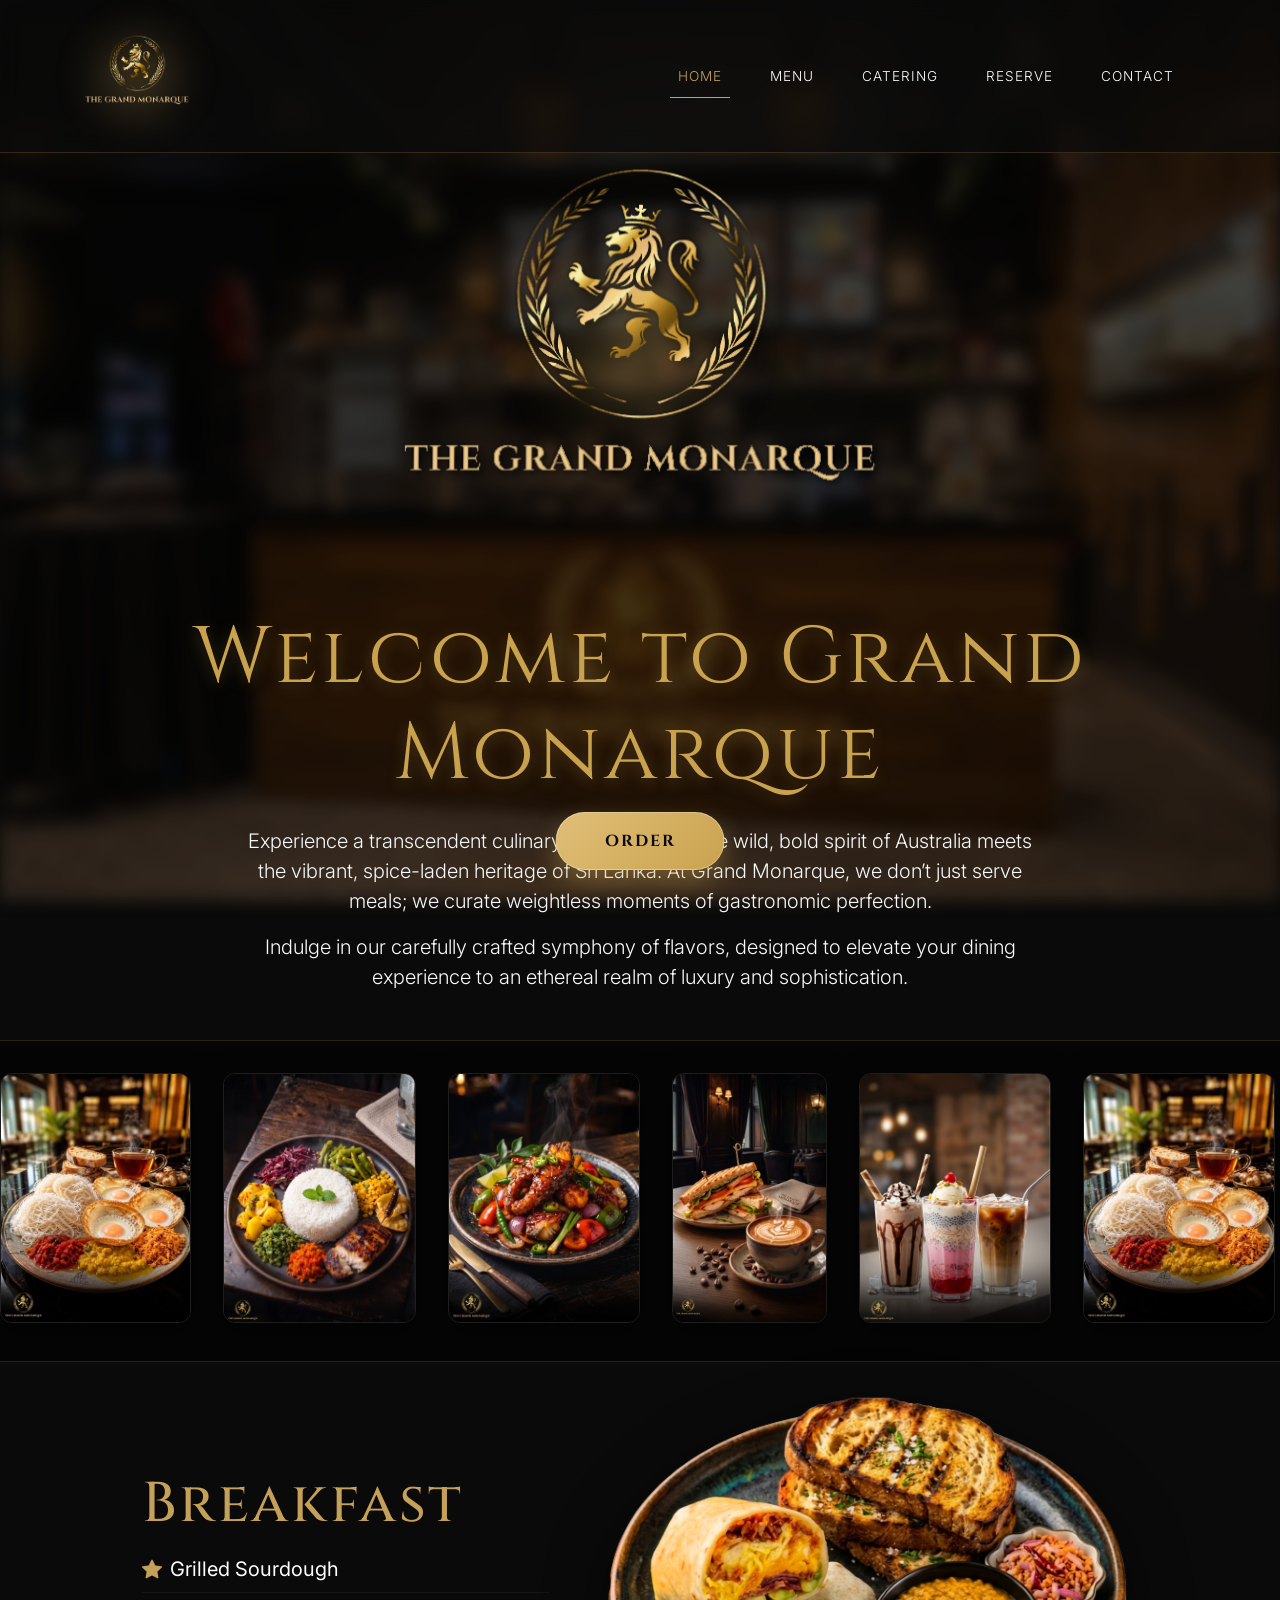
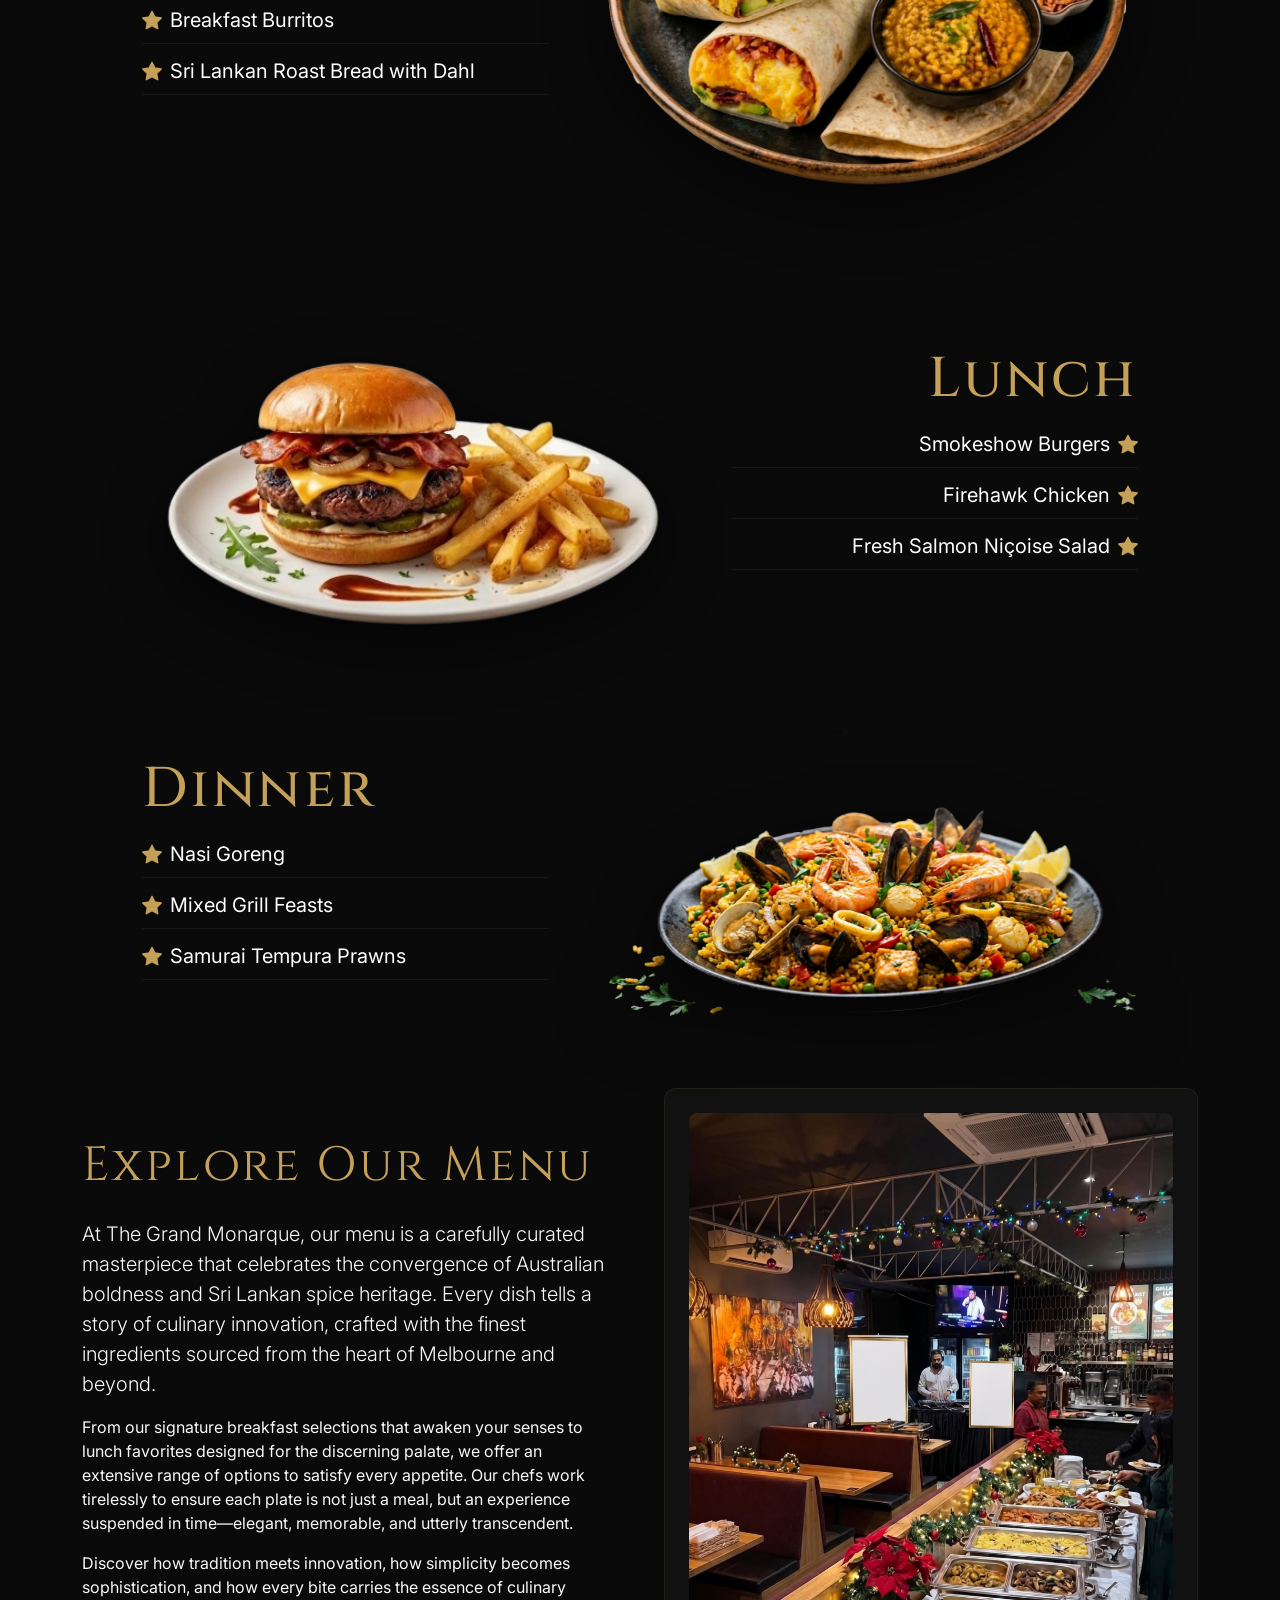
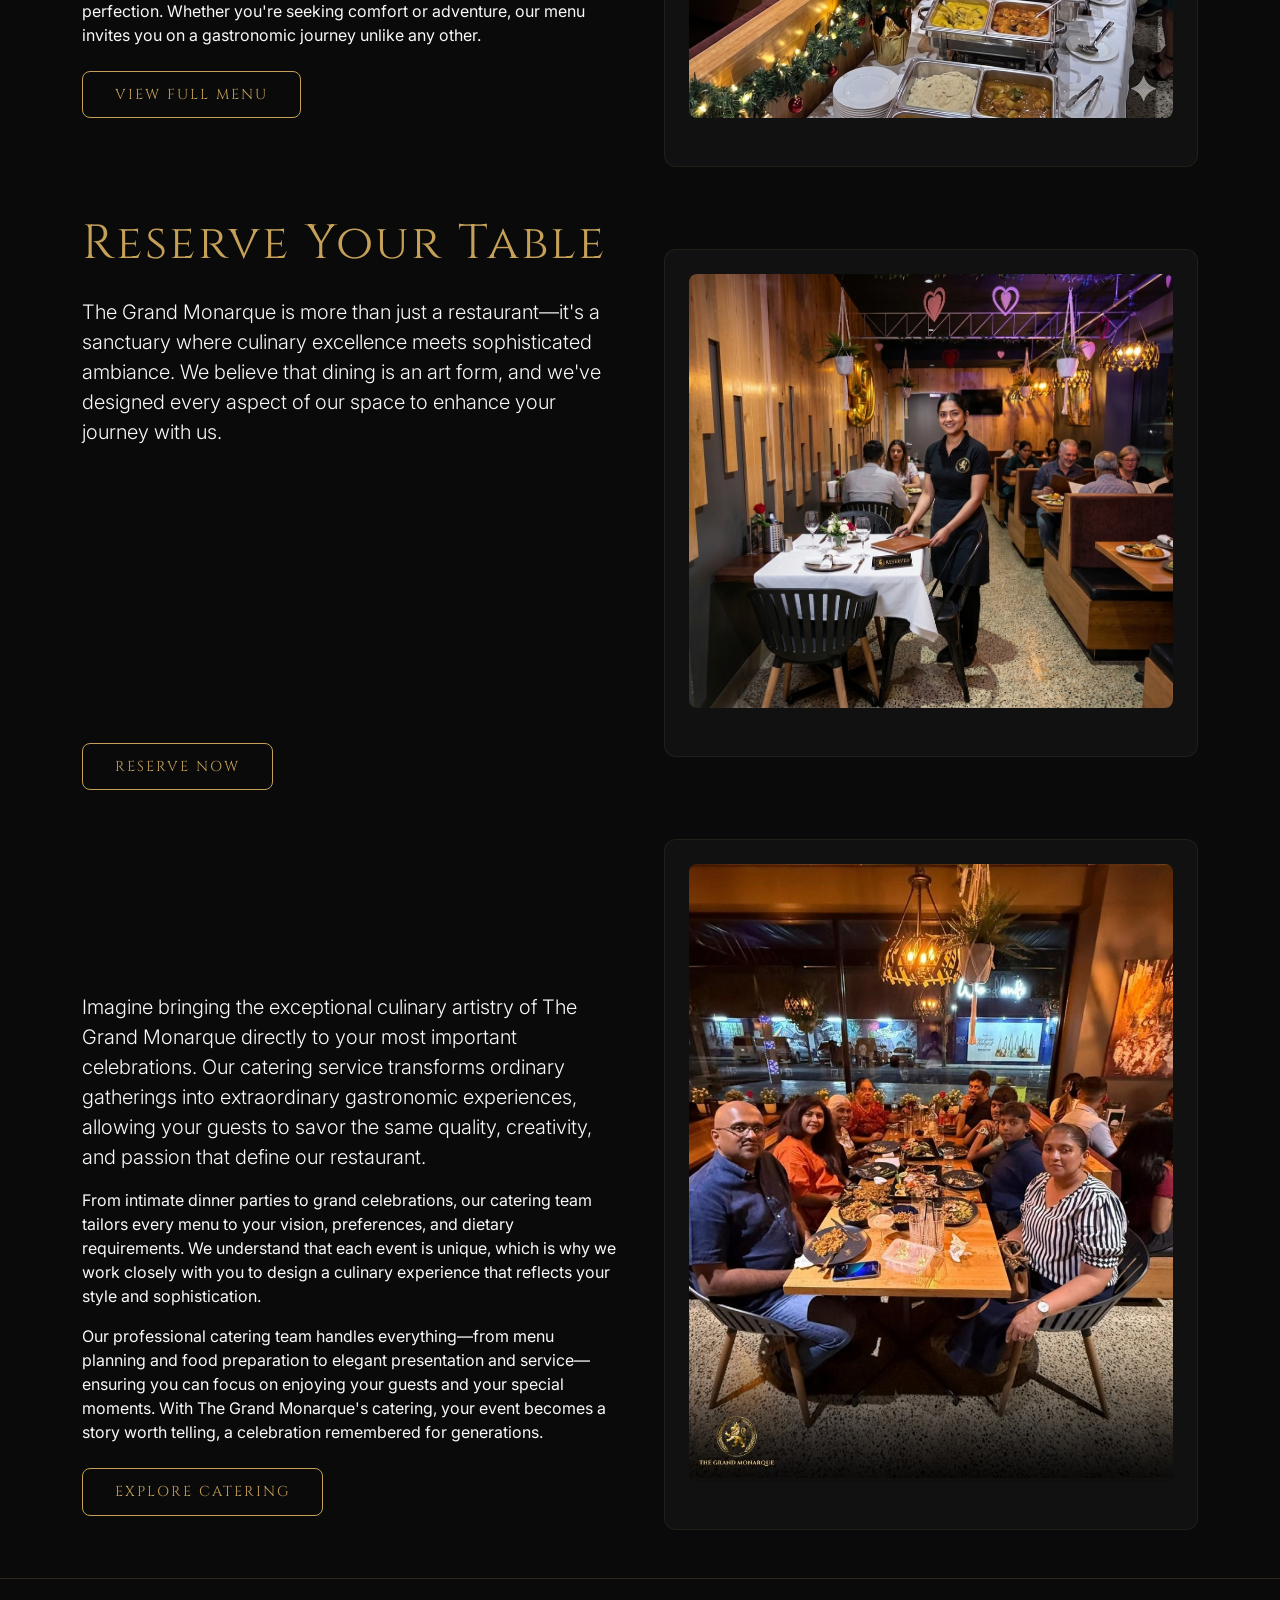
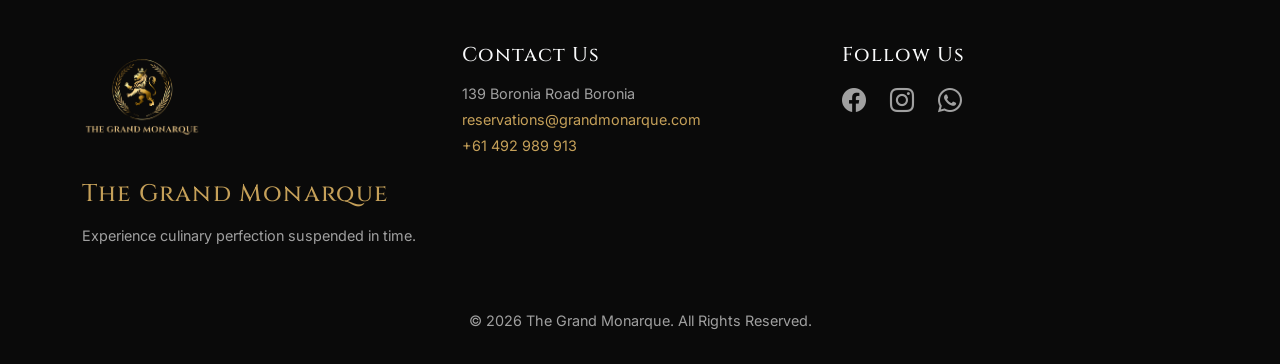
<file: index.html>
<!DOCTYPE html>
<html lang="en">

<head>
  <meta charset="UTF-8">
  <meta name="viewport" content="width=device-width, initial-scale=1.0">
  <link rel="icon" type="image/png" href="assets/LOGO.png">
  <title>The Grand Monarque | Home</title>
  <!-- Bootstrap 5 CSS -->
  <link href="https://cdn.jsdelivr.net/npm/bootstrap@5.3.0/dist/css/bootstrap.min.css" rel="stylesheet">
  <!-- Bootstrap Icons -->
  <link rel="stylesheet" href="https://cdn.jsdelivr.net/npm/bootstrap-icons@1.10.5/font/bootstrap-icons.css">
  <!-- Custom CSS -->
  <link rel="stylesheet" href="css/styles.css">
  <meta name="description"
    content="The Grand Monarque - Experience high-end culinary excellence with our Antigravity theme.">

  <style>
    /* Hot Smoke Animation */
    .hot-smoke {
      position: absolute;
      top: 0;
      left: 0;
      width: 100%;
      height: 100%;
      z-index: 10;
      pointer-events: none;
      overflow: hidden;
    }

    .hot-smoke span {
      position: absolute;
      top: calc(45% + var(--y));
      left: calc(50% + var(--x));
      width: 70px;
      height: 70px;
      background: radial-gradient(circle, rgba(255, 255, 255, 0.7) 0%, rgba(255, 255, 255, 0) 60%);
      border-radius: 50%;
      filter: blur(10px);
      opacity: 0;
      animation: smokeAnim 4s infinite ease-in-out;
      animation-delay: var(--d);
    }

    @keyframes smokeAnim {
      0% {
        transform: translateY(0) scale(calc(var(--s) * 0.5));
        opacity: 0;
      }

      30% {
        opacity: 0.9;
      }

      100% {
        transform: translateY(-150px) scale(calc(var(--s) * 2.5));
        opacity: 0;
      }
    }

    /* Responsive Meal Images */
    .meal-img {
      width: 85%;
      max-width: 320px;
      height: auto;
      margin: 1.5rem auto;
      display: block;
      transform-origin: center center;
    }

    /* Magical Floating Animation for Mobile (Smaller scale) */
    @keyframes magicalFloat {
      0% {
        transform: translateY(0px) scale(1.05);
        filter: drop-shadow(0 10px 15px rgba(201, 162, 78, 0.3)) brightness(1.1) contrast(1.1);
      }

      50% {
        transform: translateY(-15px) scale(1.08);
        filter: drop-shadow(0 20px 25px rgba(201, 162, 78, 0.5)) brightness(1.15) contrast(1.2);
      }

      100% {
        transform: translateY(0px) scale(1.05);
        filter: drop-shadow(0 10px 15px rgba(201, 162, 78, 0.3)) brightness(1.1) contrast(1.1);
      }
    }

    /* Desktop Styles & Animations */
    @media (min-width: 768px) {
      .meal-img {
        width: 85%;
        max-width: 550px;
        margin: 0 auto;
      }

      .hot-smoke span {
        width: 120px;
        height: 120px;
        filter: blur(15px);
      }

      @keyframes smokeAnim {
        0% {
          transform: translateY(0) scale(calc(var(--s) * 0.5));
          opacity: 0;
        }

        30% {
          opacity: 0.9;
        }

        100% {
          transform: translateY(-200px) scale(calc(var(--s) * 2.5));
          opacity: 0;
        }
      }

      @keyframes magicalFloat {
        0% {
          transform: translateY(0px) scale(1.05);
          filter: drop-shadow(0 15px 25px rgba(201, 162, 78, 0.4)) brightness(1.1) contrast(1.2);
        }

        50% {
          transform: translateY(-20px) scale(1.08);
          filter: drop-shadow(0 30px 40px rgba(201, 162, 78, 0.6)) brightness(1.2) contrast(1.3);
        }

        100% {
          transform: translateY(0px) scale(1.05);
          filter: drop-shadow(0 15px 25px rgba(201, 162, 78, 0.4)) brightness(1.1) contrast(1.2);
        }
      }
    }

    .magical-float {
      animation: magicalFloat 5s ease-in-out infinite;
      will-change: transform, filter;
    }
  </style>
</head>

<body>

  <!-- Navigation -->
  <nav class="navbar navbar-expand-lg fixed-top navbar-glass">
    <div class="container">
      <a class="navbar-brand" href="index.html">
        <img src="assets/LOGO.png" alt="The Grand Monarque Logo" class="weightless">
      </a>
      <button class="navbar-toggler" type="button" data-bs-toggle="collapse"
        data-bs-target="#navbarNav" style="filter: invert(1);">
        <span class="navbar-toggler-icon"></span>
      </button>
      <div class="collapse navbar-collapse justify-content-end" id="navbarNav">
        <ul class="navbar-nav">
          <li class="nav-item"><a class="nav-link active" href="index.html">Home</a></li>
          <li class="nav-item"><a class="nav-link" href="menu.html">Menu</a></li>
          <li class="nav-item"><a class="nav-link" href="catering.html">Catering</a></li>
          <li class="nav-item"><a class="nav-link" href="reserve.html">Reserve</a></li>
          <li class="nav-item"><a class="nav-link" href="contact.html">Contact</a></li>
        </ul>
      </div>
    </div>
  </nav>

  <!-- Header & Hero Section -->
  <header class="hero-section antigravity-hero">
    <div class="container hero-content ethereal text-center">
      <div class="hero-logo-wrapper">
        <img src="assets/LOGO.png" alt="The Grand Monarque Logo" class="hero-top-logo">
      </div>
      <h1 class="brand-font display-1 mb-4 gold-accent">Welcome to Grand Monarque</h1>
      <div class="hero-description mx-auto mt-4" style="max-width: 800px;">
        <p class="lead text-light mb-3">Experience a transcendent culinary journey where the wild, bold spirit of
          Australia meets the vibrant, spice-laden heritage of Sri Lanka. At Grand Monarque, we don’t just serve meals;
          we curate weightless moments of gastronomic perfection.</p>
        <p class="lead text-light mb-5">Indulge in our carefully crafted symphony of flavors, designed to elevate your
          dining experience to an ethereal realm of luxury and sophistication.</p>
      </div>
    </div>
  </header>

  <!-- Infinite Horizontal Food Carousel -->
  <div class="carousel-marquee-wrapper">
    <div class="carousel-marquee" id="carouselMarquee">
      <img src="assets/carsoul1.jpeg" alt="Carousel Image 1">
      <img src="assets/carsoul2.jpeg" alt="Carousel Image 2">
      <img src="assets/carsoul3.jpeg" alt="Carousel Image 3">
      <img src="assets/carsoul4.jpeg" alt="Carousel Image 4">
      <img src="assets/carsoul5.jpeg" alt="Carousel Image 5">
    </div>
  </div>
  <!-- Antigravity Meal Sections -->
  <section class="antigravity-meals-section py-3" style="background: transparent;">
    <div class="container px-4">

      <!-- Breakfast -->
      <div class="row align-items-center meal-row mb-0 g-0" style="background: transparent;">
        <div class="col-md-5 meal-text ps-md-5 ag-reveal" data-side="left">
          <h2 class="brand-font text-gold mb-2" style="font-size: 3.5rem;">Breakfast</h2>
          <ul class="meal-highlights list-unstyled" style="font-size: 1.25rem;">
            <li class="mb-1"><i class="bi bi-star-fill text-gold me-2"></i>Grilled Sourdough</li>
            <li class="mb-1"><i class="bi bi-star-fill text-gold me-2"></i>Breakfast Burritos</li>
            <li class="mb-1"><i class="bi bi-star-fill text-gold me-2"></i>Sri Lankan Roast Bread with Dahl</li>
          </ul>
        </div>
        <div class="col-md-7 text-center position-relative" style="background: transparent;">
          <!-- Hot Smoke Effect -->
          <div class="hot-smoke">
            <span style="--d:0.0s; --x:-80px; --y: 10px; --s: 1.2;"></span>
            <span style="--d:0.4s; --x: 40px; --y:-30px; --s: 1.0;"></span>
            <span style="--d:0.8s; --x:-30px; --y: 30px; --s: 1.5;"></span>
            <span style="--d:1.2s; --x: 70px; --y: 10px; --s: 1.1;"></span>
            <span style="--d:1.6s; --x:-100px; --y:-10px; --s: 1.3;"></span>
            <span style="--d:2.0s; --x: 10px; --y: 40px; --s: 1.4;"></span>
            <span style="--d:2.4s; --x: 90px; --y:-20px; --s: 1.2;"></span>
            <span style="--d:2.8s; --x:-50px; --y:-40px; --s: 1.0;"></span>
            <span style="--d:3.2s; --x: 50px; --y: 50px; --s: 1.3;"></span>
            <span style="--d:3.6s; --x:-10px; --y:-20px; --s: 1.6;"></span>
          </div>
          <img src="assets/Breakfast.png" alt="Breakfast Plate" class="magical-float meal-img">
        </div>
      </div>

      <!-- Lunch -->
      <div class="row align-items-center meal-row mb-0 flex-md-row-reverse g-0" style="background: transparent;">
        <div class="col-md-5 meal-text text-md-start text-lg-end pe-md-5 ag-reveal" data-side="right">
          <h2 class="brand-font text-gold mb-2" style="font-size: 3.5rem;">Lunch</h2>
          <ul class="meal-highlights list-unstyled" style="font-size: 1.25rem;">
            <li class="mb-1">Smokeshow Burgers<i class="bi bi-star-fill text-gold ms-2"></i></li>
            <li class="mb-1">Firehawk Chicken<i class="bi bi-star-fill text-gold ms-2"></i></li>
            <li class="mb-1">Fresh Salmon Niçoise Salad<i class="bi bi-star-fill text-gold ms-2"></i></li>
          </ul>
        </div>
        <div class="col-md-7 text-center position-relative" style="background: transparent;">
          <!-- Hot Smoke Effect -->
          <div class="hot-smoke">
            <span style="--d:0.0s; --x:-80px; --y: 10px; --s: 1.2;"></span>
            <span style="--d:0.4s; --x: 40px; --y:-30px; --s: 1.0;"></span>
            <span style="--d:0.8s; --x:-30px; --y: 30px; --s: 1.5;"></span>
            <span style="--d:1.2s; --x: 70px; --y: 10px; --s: 1.1;"></span>
            <span style="--d:1.6s; --x:-100px; --y:-10px; --s: 1.3;"></span>
            <span style="--d:2.0s; --x: 10px; --y: 40px; --s: 1.4;"></span>
            <span style="--d:2.4s; --x: 90px; --y:-20px; --s: 1.2;"></span>
            <span style="--d:2.8s; --x:-50px; --y:-40px; --s: 1.0;"></span>
            <span style="--d:3.2s; --x: 50px; --y: 50px; --s: 1.3;"></span>
            <span style="--d:3.6s; --x:-10px; --y:-20px; --s: 1.6;"></span>
          </div>
          <img src="assets/Lunch.png" alt="Lunch Plate" class="magical-float meal-img">
        </div>
      </div>

      <!-- Dinner -->
      <div class="row align-items-center meal-row mb-0 g-0" style="background: transparent;">
        <div class="col-md-5 meal-text ps-md-5 ag-reveal" data-side="left ">
          <h2 class="brand-font text-gold mb-2" style="font-size: 3.5rem;">Dinner</h2>
          <ul class="meal-highlights list-unstyled" style="font-size: 1.25rem;">
            <li class="mb-1"><i class="bi bi-star-fill text-gold me-2"></i>Nasi Goreng</li>
            <li class="mb-1"><i class="bi bi-star-fill text-gold me-2"></i>Mixed Grill Feasts</li>
            <li class="mb-1"><i class="bi bi-star-fill text-gold me-2"></i>Samurai Tempura Prawns</li>
          </ul>
        </div>
        <div class="col-md-7 text-center position-relative" style="background: transparent;">
          <!-- Hot Smoke Effect -->
          <div class="hot-smoke">
            <span style="--d:0.0s; --x:-80px; --y: 10px; --s: 1.2;"></span>
            <span style="--d:0.4s; --x: 40px; --y:-30px; --s: 1.0;"></span>
            <span style="--d:0.8s; --x:-30px; --y: 30px; --s: 1.5;"></span>
            <span style="--d:1.2s; --x: 70px; --y: 10px; --s: 1.1;"></span>
            <span style="--d:1.6s; --x:-100px; --y:-10px; --s: 1.3;"></span>
            <span style="--d:2.0s; --x: 10px; --y: 40px; --s: 1.4;"></span>
            <span style="--d:2.4s; --x: 90px; --y:-20px; --s: 1.2;"></span>
            <span style="--d:2.8s; --x:-50px; --y:-40px; --s: 1.0;"></span>
            <span style="--d:3.2s; --x: 50px; --y: 50px; --s: 1.3;"></span>
            <span style="--d:3.6s; --x:-10px; --y:-20px; --s: 1.6;"></span>
          </div>
          <img src="assets/Dinner.png" alt="Dinner Plate" class="magical-float meal-img">
        </div>
      </div>

    </div>
  </section>

  <!-- Feature Blocks -->
  <section class="py-5">
    <div class="container">
      <!-- Menu Block -->
      <div class="row g-5 align-items-center mb-5 ag-reveal" data-side="left">
        <div class="col-lg-6 ag-reveal" data-side="left">
          <h2 class="brand-font text-gold display-5 mb-4">Explore Our Menu</h2>
          <p class="lead text-light mb-3">At The Grand Monarque, our menu is a carefully curated masterpiece that
            celebrates the convergence of Australian boldness and Sri Lankan spice heritage. Every dish tells a story of
            culinary innovation, crafted with the finest ingredients sourced from the heart of Melbourne and beyond.</p>
          <p class="text-light mb-3">From our signature breakfast selections that awaken your senses to lunch favorites
            designed for the discerning palate, we offer an extensive range of options to satisfy every appetite. Our
            chefs work tirelessly to ensure each plate is not just a meal, but an experience suspended in time—elegant,
            memorable, and utterly transcendent.</p>
          <p class="text-light mb-4">Discover how tradition meets innovation, how simplicity becomes sophistication, and
            how every bite carries the essence of culinary perfection. Whether you're seeking comfort or adventure, our
            menu invites you on a gastronomic journey unlike any other.</p>
          <a href="menu.html" class="btn btn-gold btn-lg text-uppercase">View Full Menu</a>
        </div>
        <div class="col-lg-6 text-center ag-reveal" data-side="right">
          <div class="glass-card p-4">
            <img src="assets/ExploreMenu.jpeg" alt="Explore Our Menu" class="img-fluid" />
          </div>
        </div>
      </div>

      <!-- Reservations Block -->
      <div class="row g-5 align-items-center mb-5 ag-reveal" data-side="left">
        <div class="col-lg-6 ag-reveal" data-side="right">
          <h2 class="brand-font text-gold display-5 mb-4">Reserve Your Table</h2>
          <p class="lead text-light mb-3">The Grand Monarque is more than just a restaurant—it's a sanctuary where
            culinary excellence meets sophisticated ambiance. We believe that dining is an art form, and we've designed
            every aspect of our space to enhance your journey with us.</p>
          <p class="text-light mb-3">Our intimate table selections ensure that whether you're celebrating a special
            occasion, enjoying a romantic dinner, or gathering with friends, you'll find the perfect spot to make your
            evening unforgettable. With 10 carefully positioned tables, each vantage point offers a unique perspective
            of our elegant dining environment.</p>
          <p class="text-light mb-4">Reserving your table is simple and seamless. Our team will guide you through
            available time slots, help you select the perfect table, and ensure that every detail of your visit exceeds
            your expectations. Whether it's a quiet corner for two or a vibrant gathering, we're here to create magic.
          </p>
          <a href="reserve.html" class="btn btn-gold btn-lg text-uppercase">Reserve Now</a>
        </div>
        <div class="col-lg-6 text-center ag-reveal" data-side="left">
          <div class="glass-card p-4">
            <img src="assets/ReserveTable.jpeg" alt="Reserve Table" class="img-fluid" />
          </div>
        </div>
      </div>

      <!-- Catering Block -->
      <div class="row g-5 align-items-center ag-reveal" data-side="left">
        <div class="col-lg-6 ag-reveal" data-side="left">
          <h2 class="brand-font text-gold display-5 mb-4">Elevate Your Events</h2>
          <p class="lead text-light mb-3">Imagine bringing the exceptional culinary artistry of The Grand Monarque
            directly to your most important celebrations. Our catering service transforms ordinary gatherings into
            extraordinary gastronomic experiences, allowing your guests to savor the same quality, creativity, and
            passion that define our restaurant.</p>
          <p class="text-light mb-3">From intimate dinner parties to grand celebrations, our catering team tailors every
            menu to your vision, preferences, and dietary requirements. We understand that each event is unique, which
            is why we work closely with you to design a culinary experience that reflects your style and sophistication.
          </p>
          <p class="text-light mb-4">Our professional catering team handles everything—from menu planning and food
            preparation to elegant presentation and service—ensuring you can focus on enjoying your guests and your
            special moments. With The Grand Monarque's catering, your event becomes a story worth telling, a celebration
            remembered for generations.</p>
          <a href="catering.html" class="btn btn-gold btn-lg text-uppercase">Explore Catering</a>
        </div>
        <div class="col-lg-6 text-center ag-reveal" data-side="right">
          <div class="glass-card p-4">
            <img src="assets/Catering.jpeg" alt="Catering Service" class="img-fluid" />
          </div>
        </div>
      </div>
    </div>
  </section>

  <!-- Sticky CTA -->
  <a href="menu.html" class="sticky-order-cta" target="_blank">ORDER </a>
<!-- Footer -->
  <footer class="footer mt-auto">
    <div class="container">
      <div class="row g-4 text-center text-md-start">
        <div class="col-md-4">
          <img src="assets/LOGO.png" alt="The Grand Monarque" class="footer-logo mb-3" style="max-width: 120px;">
          <h4 class="brand-font text-gold mb-3">The Grand Monarque</h4>
          <p class="footer-text">Experience culinary perfection suspended in time.</p>
        </div>
        <div class="col-md-4">
          <h5 class="brand-font text-light mb-3">Contact Us</h5>
          <p class="footer-text mb-1">139 Boronia Road Boronia</p>
          <p class="footer-text mb-1"><a href="mailto:reservations@grandmonarque.com" class="text-gold text-decoration-none">reservations@grandmonarque.com</a></p>
          <p class="footer-text"><a href="tel:+61492989913" class="text-gold text-decoration-none">+61 492 989 913</a></p>
        </div>
        <div class="col-md-4">
          <h5 class="brand-font text-light mb-3">Follow Us</h5>
          <div class="social-icons justify-content-center justify-content-md-start">
            <a href="https://www.facebook.com/share/1JCnJUMaGV/" class="social-icon"><i class="bi bi-facebook"></i></a>
            <a href="https://www.instagram.com/grandmonarque_" class="social-icon"><i class="bi bi-instagram"></i></a>
            <a href="https://wa.me/61492989913" class="social-icon"><i class="bi bi-whatsapp"></i></a>
          </div>
        </div>
      </div>
      <div class="row mt-5">
        <div class="col-12 text-center">
          <p class="footer-text mb-0">© 2026 The Grand Monarque. All Rights Reserved.</p>
        </div>
      </div>
    </div>
  </footer>
  <!-- Scripts -->
  <script src="https://cdn.jsdelivr.net/npm/bootstrap@5.3.0/dist/js/bootstrap.bundle.min.js"></script>
  <script src="js/main.js"></script>
</body>

</html>
</file>
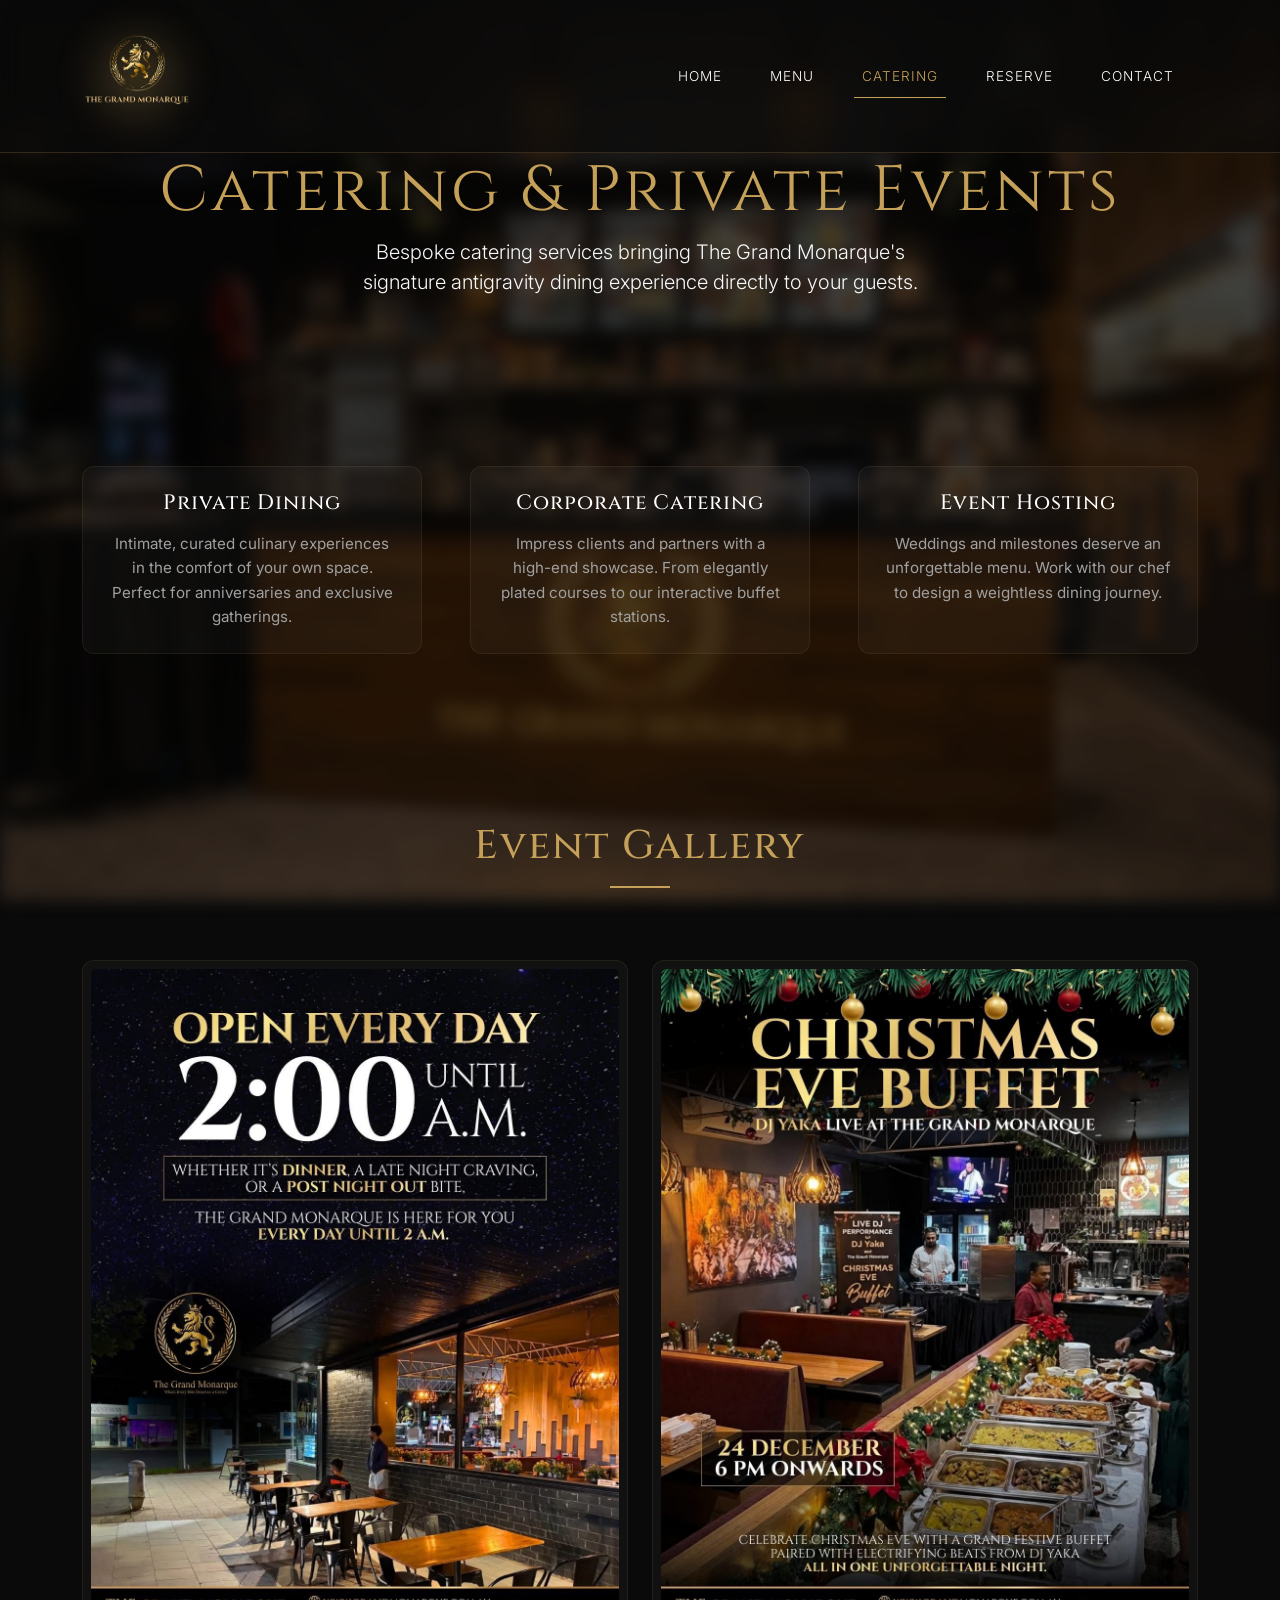
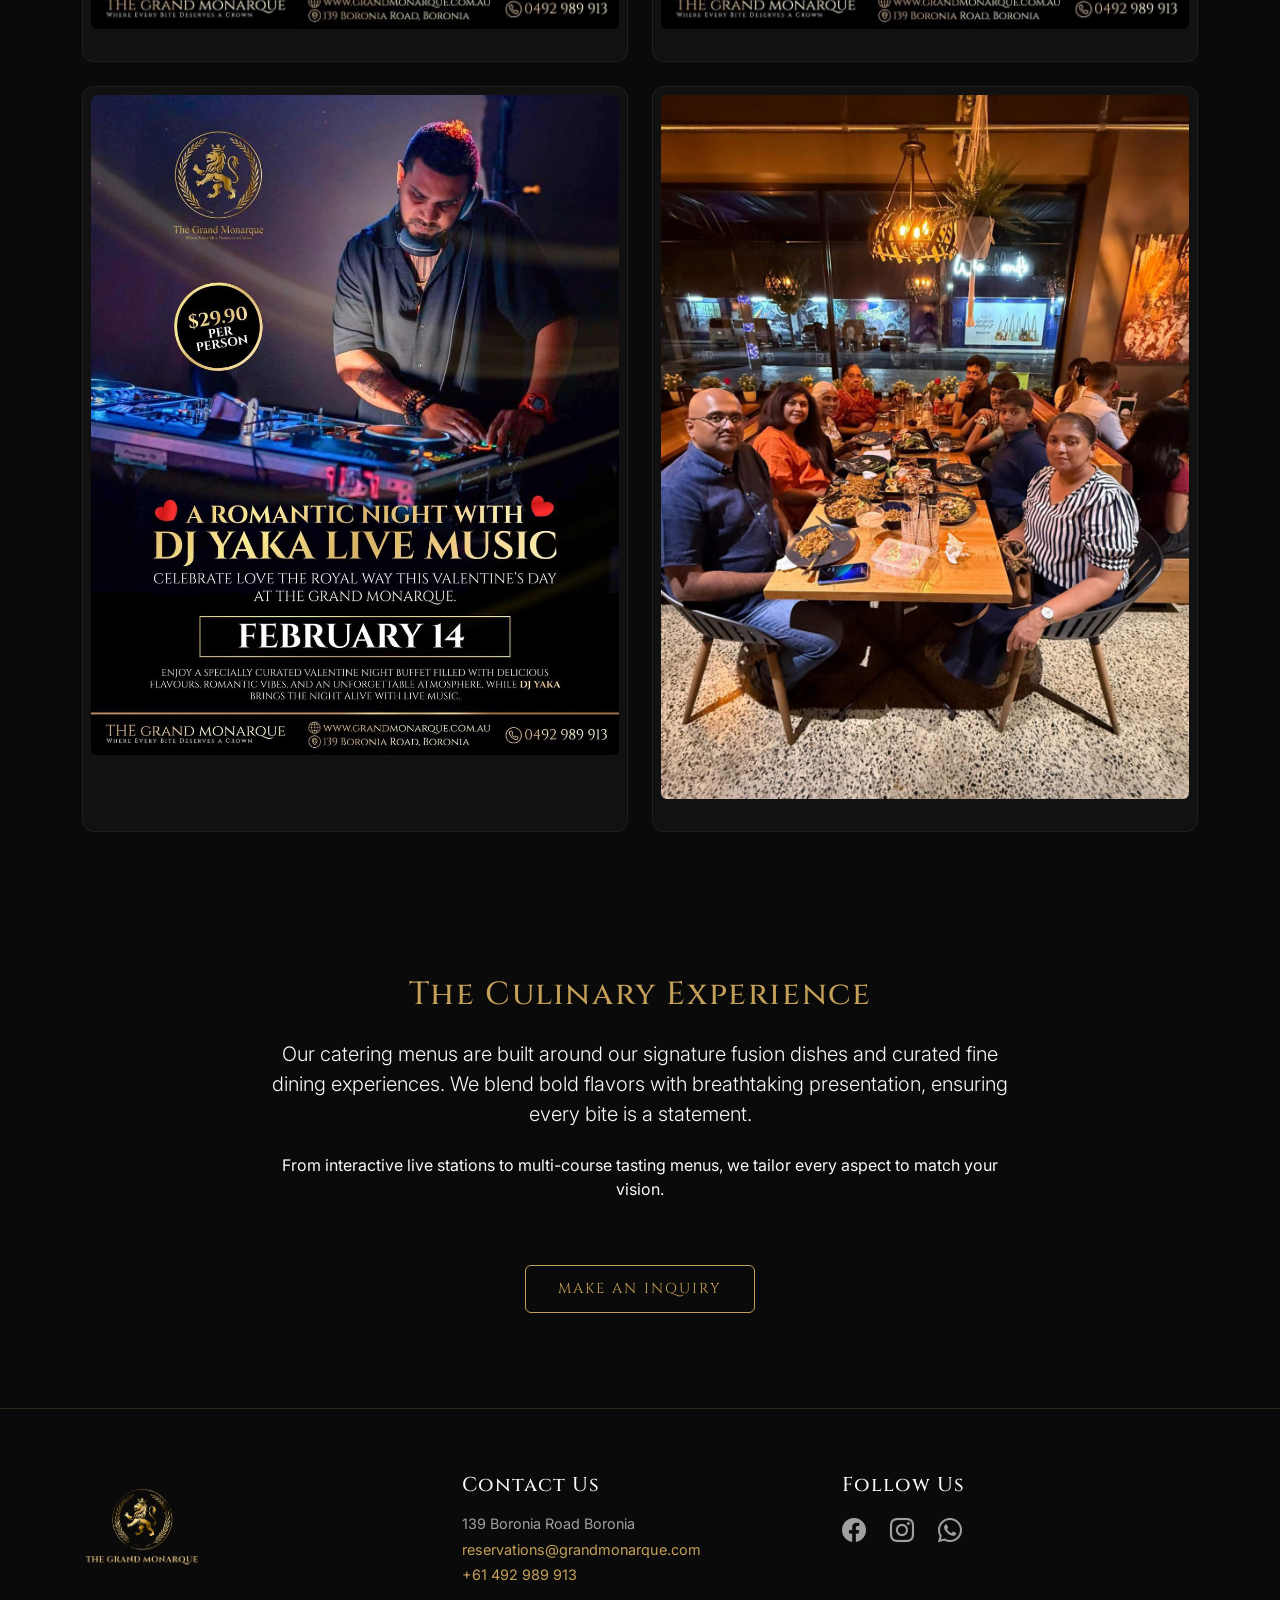
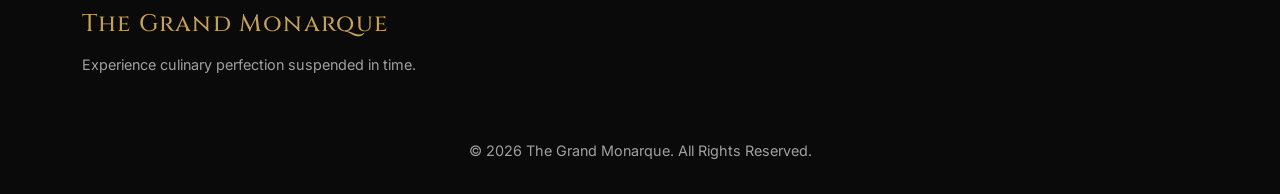
<file: catering.html>
<!DOCTYPE html>
<html lang="en">

<head>
  <meta charset="UTF-8">
  <meta name="viewport" content="width=device-width, initial-scale=1.0">
  <link rel="icon" type="image/png" href="assets/LOGO.png">
  <title>The Grand Monarque | Catering</title>
  <link href="https://cdn.jsdelivr.net/npm/bootstrap@5.3.0/dist/css/bootstrap.min.css" rel="stylesheet">
  <!-- Bootstrap Icons -->
  <link rel="stylesheet" href="https://cdn.jsdelivr.net/npm/bootstrap-icons@1.10.5/font/bootstrap-icons.css">
  <link rel="stylesheet" href="css/styles.css">
</head>

<body>

  <!-- Navigation -->
  <nav class="navbar navbar-expand-lg fixed-top navbar-glass">
    <div class="container">
      <a class="navbar-brand" href="index.html">
        <img src="assets/LOGO.png" alt="The Grand Monarque Logo" class="weightless">
      </a>
      <button class="navbar-toggler" type="button" data-bs-toggle="collapse" data-bs-target="#navbarNav"
        style="filter: invert(1);">
        <span class="navbar-toggler-icon"></span>
      </button>
      <div class="collapse navbar-collapse justify-content-end" id="navbarNav">
        <ul class="navbar-nav">
          <li class="nav-item"><a class="nav-link" href="index.html">Home</a></li>
          <li class="nav-item"><a class="nav-link" href="menu.html">Menu</a></li>
          <li class="nav-item"><a class="nav-link active" href="catering.html">Catering</a></li>
          <li class="nav-item"><a class="nav-link" href="reserve.html">Reserve</a></li>
          <li class="nav-item"><a class="nav-link" href="contact.html">Contact</a></li>
        </ul>
      </div>
    </div>
  </nav>

  <!-- Catering Header (Hero) -->
  <header class="hero-catering text-center">
    <div class="container">
      <h1 class="brand-font display-3  text-gold">Catering & Private Events</h1>
      <p class="lead text-light" style="max-width: 600px; margin: 0 auto;">Bespoke catering services bringing The Grand
        Monarque's signature antigravity dining experience directly to your guests.</p>
    </div>
  </header>

  <!-- Services Section -->
  <section class="py-2 my-2">
    <div class="container">
      <div class="row g-5">
        <div class="col-md-4 ethereal delay-100 visible">
          <div class="glass-card p-4 h-100 text-center">
            <h3 class="menu-item-name mb-3">Private Dining</h3>
            <p class="menu-item-desc">Intimate, curated culinary experiences in the comfort of your own space. Perfect
              for anniversaries and exclusive gatherings.</p>
          </div>
        </div>
        <div class="col-md-4 ethereal delay-100 visible">
          <div class="glass-card p-4 h-100 text-center">
            <h3 class="menu-item-name mb-3">Corporate Catering</h3>
            <p class="menu-item-desc">Impress clients and partners with a high-end showcase. From elegantly plated
              courses to our interactive buffet stations.</p>
          </div>
        </div>
        <div class="col-md-4 ethereal delay-100 visible">
          <div class="glass-card p-4 h-100 text-center">
            <h3 class="menu-item-name mb-3">Event Hosting</h3>
            <p class="menu-item-desc">Weddings and milestones deserve an unforgettable menu. Work with our chef to
              design a weightless dining journey.</p>
          </div>
        </div>
      </div>
    </div>
  </section>

<!-- Gallery Section -->
<section class="gallery-section py-5 my-5">
  <div class="container">
    <h2 class="menu-category-title">Event Gallery</h2>
    <div class="row g-4 mt-4">
      <div class="col-md-6 ag-reveal" data-side="left">
        <div class="glass-card text-center p-2">
          <img src="assets/event1.jpeg" alt="Corporate Luxury Dining" class="gallery-img img-fluid rounded">
        </div>
      </div>
      <div class="col-md-6 ag-reveal" data-side="right">
        <div class="glass-card text-center p-2">
          <img src="assets/event2.jpeg" alt="Private Celebration Dinner" class="gallery-img img-fluid rounded">
        </div>
      </div>
      <div class="col-md-6 ag-reveal" data-side="left">
        <div class="glass-card text-center p-2">
          <img src="assets/event3.jpeg" alt="Luxury Food Station" class="gallery-img img-fluid rounded">
        </div>
      </div>
      <div class="col-md-6 ag-reveal" data-side="right">
        <div class="glass-card text-center p-2">
          <img src="assets/event4.jpeg" alt="Gourmet Cocktail Reception" class="gallery-img img-fluid rounded">
        </div>
      </div>
    </div>
  </div>
</section>

  <!-- Food Highlights & CTA -->
<section class="py-5 my-5 text-center">
  <div class="container">

    <h2 class="brand-font text-gold mb-4 ag-reveal" data-side="left">
      The Culinary Experience
    </h2>

    <div class="row justify-content-center mb-5">
      <div class="col-md-8">
        <p class="lead text-light mb-4 ag-reveal" data-side="left" style="transition-delay: 0.15s;">
          Our catering menus are built around our signature fusion dishes and curated
          fine dining experiences. We blend bold flavors with breathtaking presentation,
          ensuring every bite is a statement.
        </p>
        <p class="text-light ag-reveal" data-side="right" style="transition-delay: 0.3s;">
          From interactive live stations to multi-course tasting menus, we tailor every
          aspect to match your vision.
        </p>
      </div>
    </div>

    <div class="ag-reveal" data-side="right" style="transition-delay: 0.45s;">
      <a href="contact.html" class="btn btn-gold weightless" style="animation-delay: -2s;">
        Make an Inquiry
      </a>
    </div>

  </div>
</section>
<!-- Footer -->
  <footer class="footer mt-auto">
    <div class="container">
      <div class="row g-4 text-center text-md-start">
        <div class="col-md-4">
          <img src="assets/LOGO.png" alt="The Grand Monarque" class="footer-logo mb-3" style="max-width: 120px;">
          <h4 class="brand-font text-gold mb-3">The Grand Monarque</h4>
          <p class="footer-text">Experience culinary perfection suspended in time.</p>
        </div>
        <div class="col-md-4">
          <h5 class="brand-font text-light mb-3">Contact Us</h5>
          <p class="footer-text mb-1">139 Boronia Road Boronia</p>
          <p class="footer-text mb-1"><a href="mailto:reservations@grandmonarque.com" class="text-gold text-decoration-none">reservations@grandmonarque.com</a></p>
          <p class="footer-text"><a href="tel:+61492989913" class="text-gold text-decoration-none">+61 492 989 913</a></p>
        </div>
        <div class="col-md-4">
          <h5 class="brand-font text-light mb-3">Follow Us</h5>
          <div class="social-icons justify-content-center justify-content-md-start">
            <a href="https://www.facebook.com/share/1JCnJUMaGV/" class="social-icon"><i class="bi bi-facebook"></i></a>
            <a href="https://www.instagram.com/grandmonarque_" class="social-icon"><i class="bi bi-instagram"></i></a>
            <a href="https://wa.me/61492989913" class="social-icon"><i class="bi bi-whatsapp"></i></a>
          </div>
        </div>
      </div>
      <div class="row mt-5">
        <div class="col-12 text-center">
          <p class="footer-text mb-0">© 2026 The Grand Monarque. All Rights Reserved.</p>
        </div>
      </div>
    </div>
  </footer>

  <script src="https://cdn.jsdelivr.net/npm/bootstrap@5.3.0/dist/js/bootstrap.bundle.min.js"></script>
  <script src="js/main.js"></script>
</body>

</html>
</file>
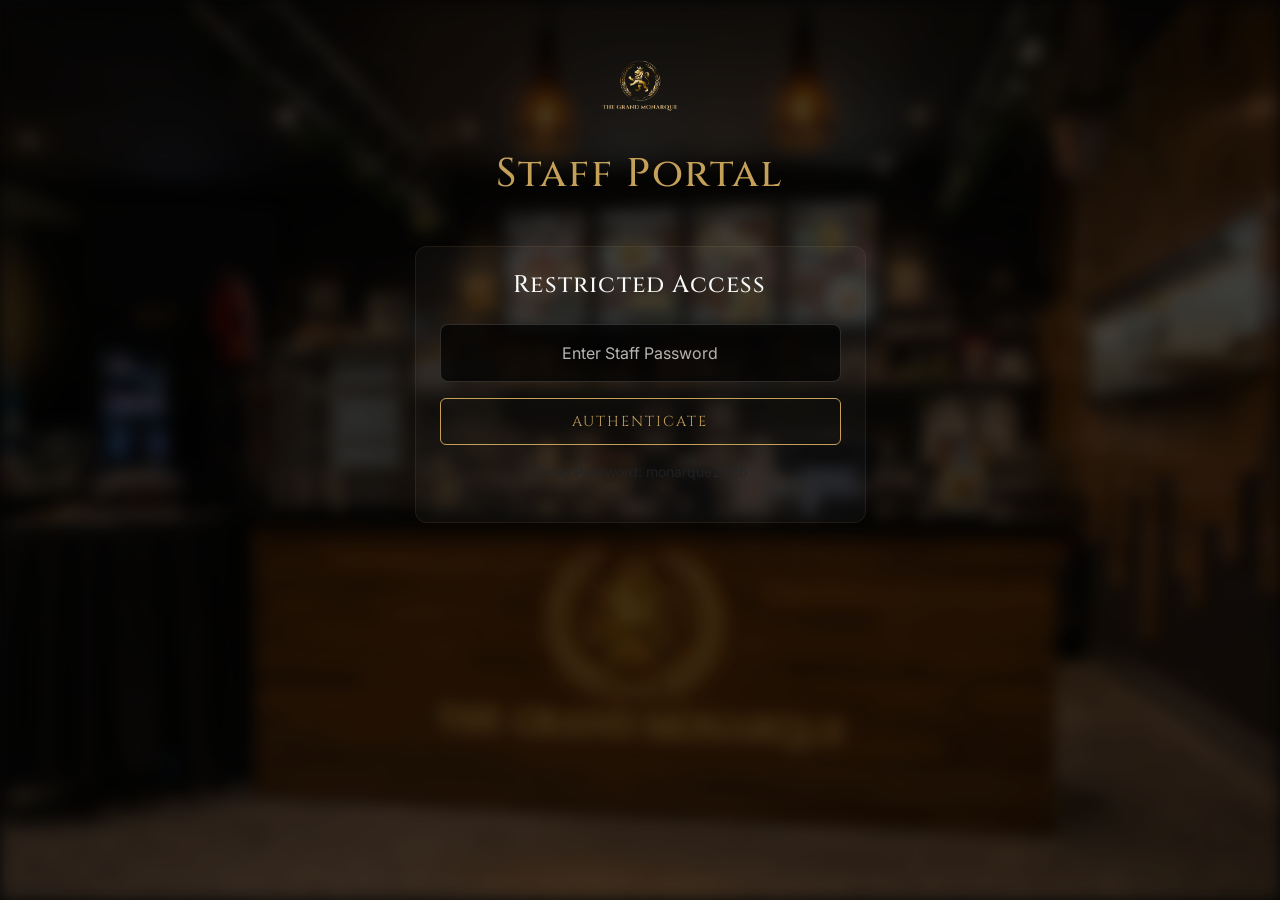
<file: dashboard.html>
<!DOCTYPE html>
<html lang="en">
<head>
  <meta charset="UTF-8">
  <meta name="viewport" content="width=device-width, initial-scale=1.0">
  <title>The Grand Monarque | Dashboard</title>
  <link href="https://cdn.jsdelivr.net/npm/bootstrap@5.3.0/dist/css/bootstrap.min.css" rel="stylesheet">
  <!-- Bootstrap Icons -->
  <link rel="stylesheet" href="https://cdn.jsdelivr.net/npm/bootstrap-icons@1.10.5/font/bootstrap-icons.css">
  <link rel="stylesheet" href="css/styles.css">
  <style>
    /* Specific styles for dashboard to keep it unlinked and clean */
    body { background-color: #050505; }
    .navbar { display: none; } /* Hide main navbar */
    .dashboard-container { padding-top: 50px; }
    .brand-font-dash { font-family: var(--font-serif); color: var(--color-gold); }
  </style>
</head>
<body>

  <div class="container dashboard-container">
    <div class="text-center mb-5">
      <img src="assets/LOGO.png" alt="Logo" style="height: 80px; margin-bottom: 20px;">
      <h1 class="brand-font-dash">Staff Portal</h1>
    </div>

    <!-- Password Gate -->
    <div id="dashboardGate" class="row justify-content-center ethereal visible">
      <div class="col-md-5">
        <div class="glass-card p-4 text-center">
          <h4 class="mb-4 text-light">Restricted Access</h4>
          <input type="password" id="dashboardPassword" class="form-control mb-3 text-center" placeholder="Enter Staff Password">
          <button id="loginBtn" class="btn btn-gold w-100">Authenticate</button>
          <p id="loginError" class="text-danger mt-3" style="display: none;">Invalid Password</p>
          <p class="text-muted mt-3 small">Demo Password: monarque2026</p>
        </div>
      </div>
    </div>

    <!-- Dashboard Content (Hidden by default) -->
    <div id="dashboardContent" style="display: none;">
      <div class="glass-card p-4">
        <div class="d-flex justify-content-between align-items-center mb-4">
          <h3 class="brand-font-dash m-0">Booking Logs</h3>
          <button class="btn btn-sm btn-outline-light" onclick="location.reload()">Logout</button>
        </div>
        
        <div class="table-responsive">
          <table class="table table-dark table-hover align-middle">
            <thead>
              <tr>
                <th scope="col">ID</th>
                <th scope="col">Client Name</th>
                <th scope="col">Date</th>
                <th scope="col">Time</th>
                <th scope="col">Guests</th>
                <th scope="col">Status</th>
              </tr>
            </thead>
            <tbody>
              <tr>
                <td>#1042</td>
                <td>Michael Anderson</td>
                <td>2026-05-10</td>
                <td>19:00</td>
                <td>2</td>
                <td><span class="badge bg-success">Confirmed</span></td>
              </tr>
              <tr>
                <td>#1043</td>
                <td>Sarah Jenkins</td>
                <td>2026-05-12</td>
                <td>20:30</td>
                <td>4</td>
                <td><span class="badge bg-warning text-dark">Pending</span></td>
              </tr>
              <tr>
                <td>#1044</td>
                <td>David Lee (Corporate)</td>
                <td>2026-05-15</td>
                <td>18:00</td>
                <td>12</td>
                <td><span class="badge bg-success">Confirmed</span></td>
              </tr>
              <tr>
                <td>#1045</td>
                <td>Emily Roberts</td>
                <td>2026-05-16</td>
                <td>19:30</td>
                <td>2</td>
                <td><span class="badge bg-secondary">Cancelled</span></td>
              </tr>
            </tbody>
          </table>
        </div>
      </div>
    </div>

  </div>

  <script src="js/main.js"></script>
</body>
</html>
</file>
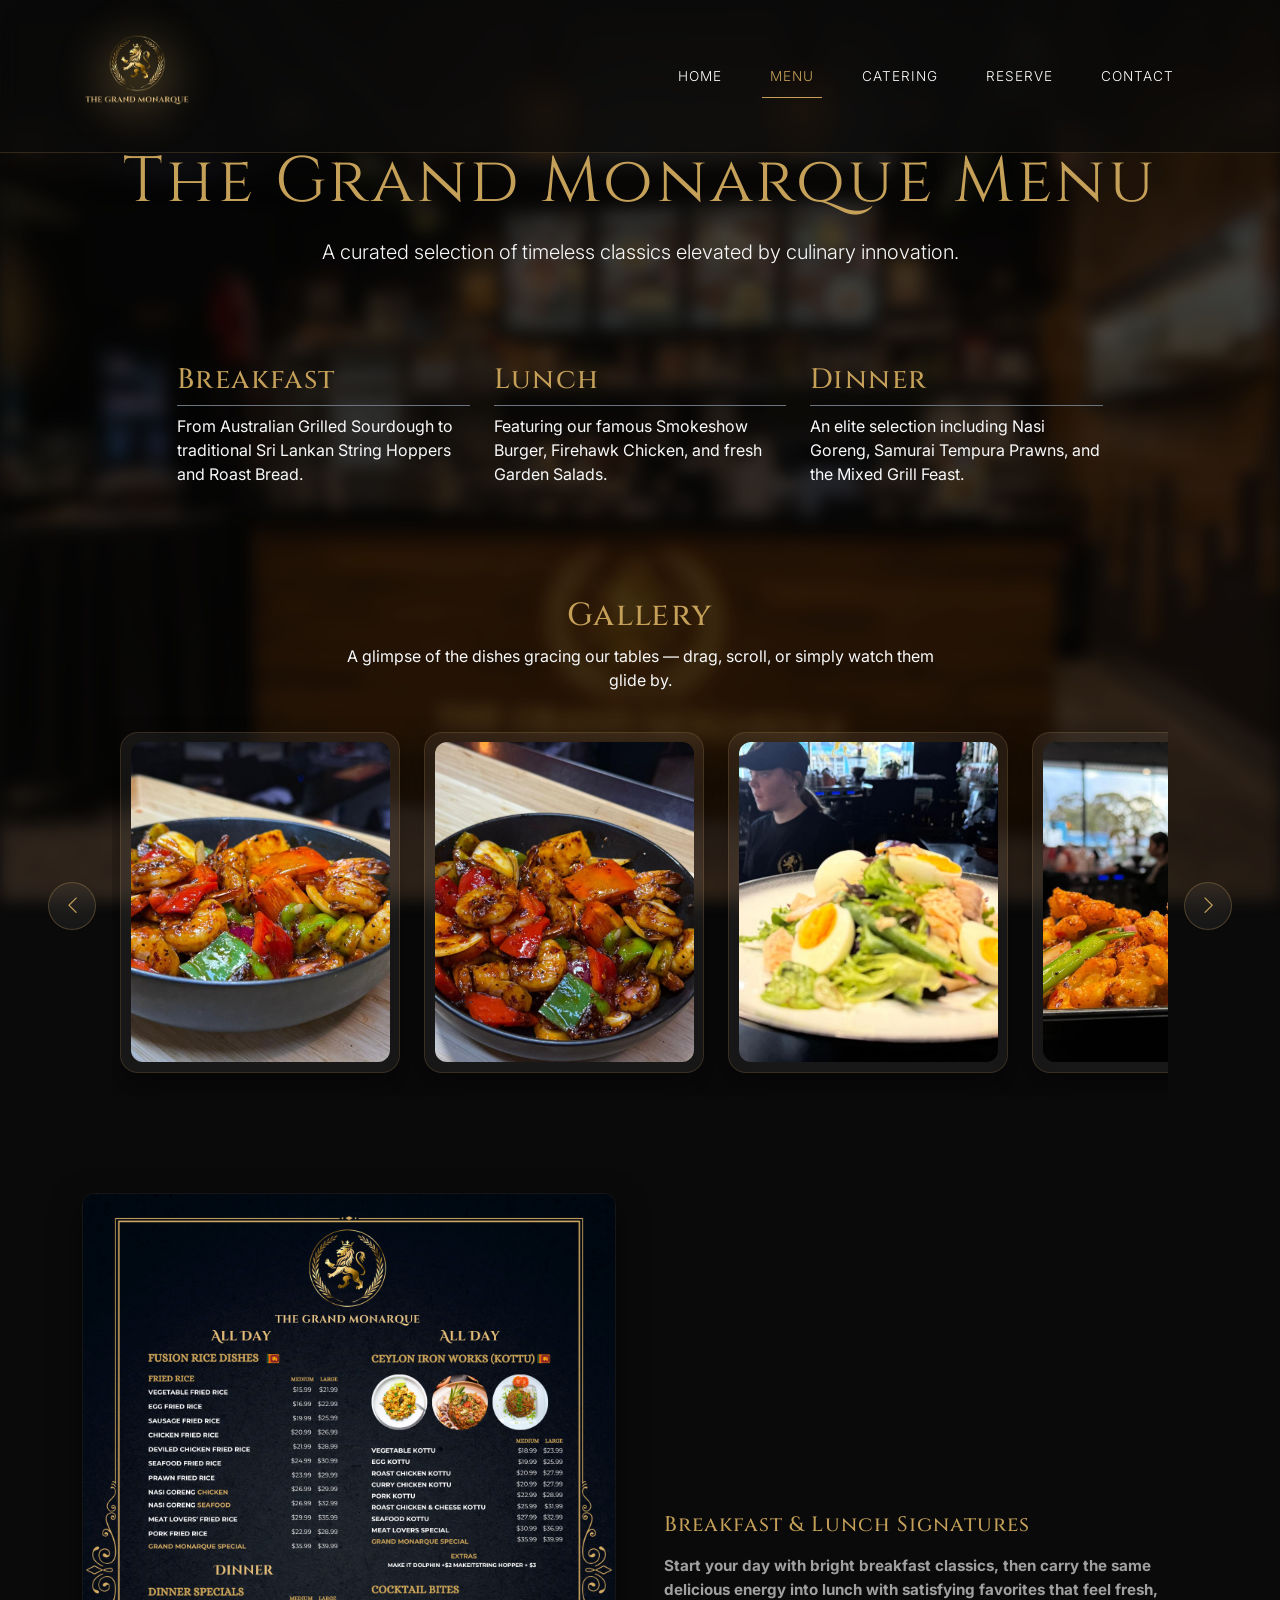
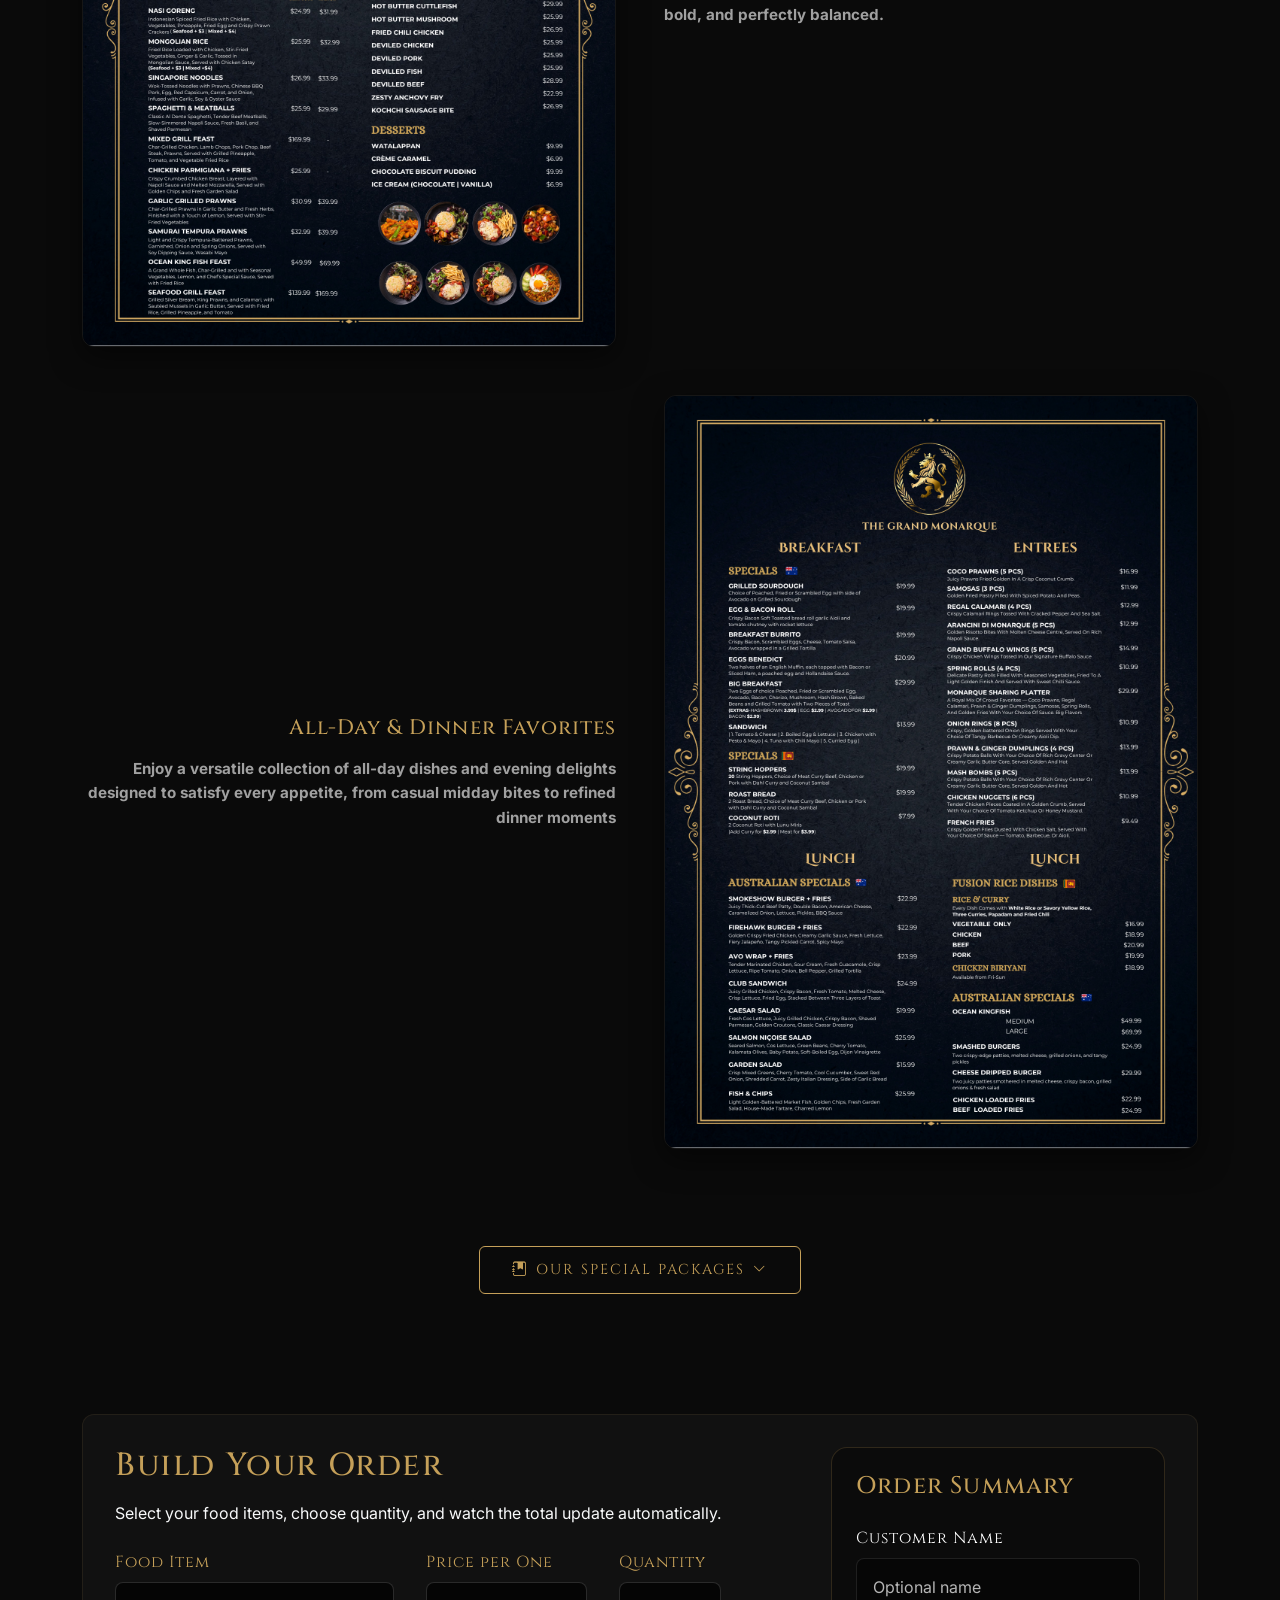
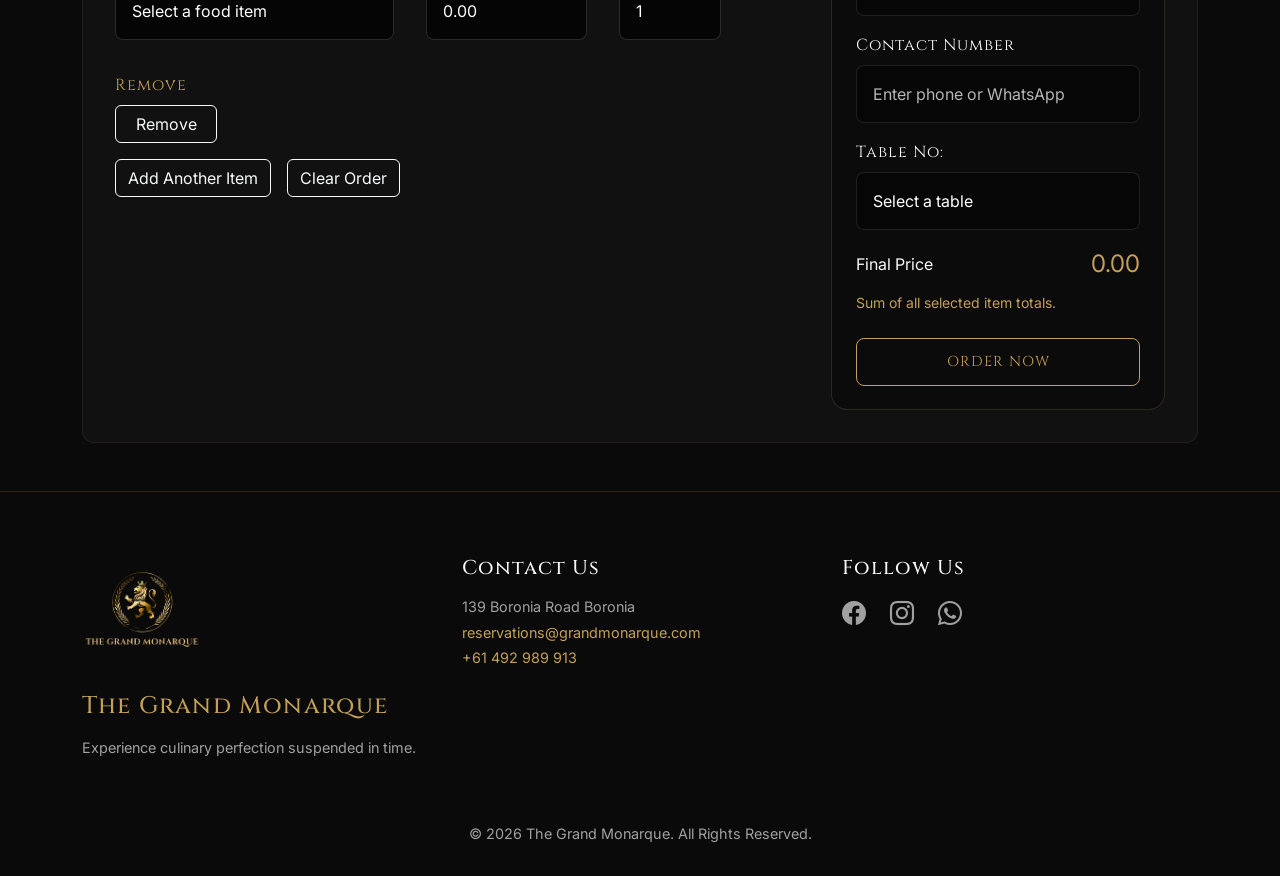
<file: menu.html>
<!DOCTYPE html>
<html lang="en">

<head>
  <meta charset="UTF-8">
  <meta name="viewport" content="width=device-width, initial-scale=1.0">
  <link rel="icon" type="image/png" href="assets/LOGO.png">
  <title>The Grand Monarque | Menu</title>
  <link href="https://cdn.jsdelivr.net/npm/bootstrap@5.3.0/dist/css/bootstrap.min.css" rel="stylesheet">
  <!-- Bootstrap Icons -->
  <link rel="stylesheet" href="https://cdn.jsdelivr.net/npm/bootstrap-icons@1.10.5/font/bootstrap-icons.css">
  <link rel="stylesheet" href="css/styles.css">
</head>

<body>

  <!-- Navigation -->
  <nav class="navbar navbar-expand-lg fixed-top navbar-glass">
    <div class="container">
      <a class="navbar-brand" href="index.html">
        <img src="assets/LOGO.png" alt="The Grand Monarque Logo" class="weightless">
      </a>
      <button class="navbar-toggler" type="button" data-bs-toggle="collapse" data-bs-target="#navbarNav"
        style="filter: invert(1);">
        <span class="navbar-toggler-icon"></span>
      </button>
      <div class="collapse navbar-collapse justify-content-end" id="navbarNav">
        <ul class="navbar-nav">
          <li class="nav-item"><a class="nav-link" href="index.html">Home</a></li>
          <li class="nav-item"><a class="nav-link active" href="menu.html">Menu</a></li>
          <li class="nav-item"><a class="nav-link" href="catering.html">Catering</a></li>
          <li class="nav-item"><a class="nav-link" href="reserve.html">Reserve</a></li>
          <li class="nav-item"><a class="nav-link" href="contact.html">Contact</a></li>
        </ul>
      </div>
    </div>
  </nav>

  <!-- Menu Header -->
  <header class="py-5 mt-5 text-center \ ">
    <div class="container pt-5">
      <h1 class="brand-font display-3 mb-3 text-gold">The Grand Monarque Menu</h1>
      <p class="lead text-light" style="max-width: 800px; margin: 0 auto;">A curated selection of timeless classics
        elevated by culinary innovation.</p>
    </div>
  </header>

  <!-- Intro Section -->
  <section id="menu-intro" class="py-5 text-center ethereal delay-100 visible ">
    <div class="container">
      <div class="row justify-content-center">
        <div class="col-md-10">
          <div class="row g-4 text-start">
            <div class="col-md-4">
              <h3 class="brand-font text-gold mb-2 border-bottom border-secondary pb-2">Breakfast</h3>
              <p class="text-light">From Australian Grilled Sourdough to traditional Sri Lankan String Hoppers and Roast
                Bread.</p>
            </div>
            <div class="col-md-4">
              <h3 class="brand-font text-gold mb-2 border-bottom border-secondary pb-2">Lunch</h3>
              <p class="text-light">Featuring our famous Smokeshow Burger, Firehawk Chicken, and fresh Garden Salads.
              </p>
            </div>
            <div class="col-md-4">
              <h3 class="brand-font text-gold mb-2 border-bottom border-secondary pb-2">Dinner</h3>
              <p class="text-light">An elite selection including Nasi Goreng, Samurai Tempura Prawns, and the Mixed
                Grill Feast.</p>
            </div>
          </div>
        </div>
      </div>
    </div>
  </section>

  <!-- Gallery Section - Horizontal Scrolling Glass Gallery -->
  <section id="menu-gallery" class="py-5">
    <div class="container-fluid px-3 px-md-5">
      <div class="text-center mb-4">
        <h2 class="brand-font text-gold mb-2">Gallery</h2>
        <p class="text-light" style="max-width: 600px; margin: 0 auto;">A glimpse of the dishes gracing our tables —
          drag, scroll, or simply watch them glide by.</p>
      </div>
      <div class="gallery-glass-wrapper">
        <button type="button" class="gallery-nav-btn gallery-nav-prev" id="galleryPrevBtn"
          aria-label="Scroll gallery left">
          <i class="bi bi-chevron-left"></i>
        </button>
        <div class="gallery-scroll-track" id="menuGalleryTrack">
          <div class="gallery-glass-item"><img
              src="assets/images%20on%20menu%20page/img1.jpeg"
              class="antigravity-float" alt="The Grand Monarque dish 1"></div>
          <div class="gallery-glass-item"><img
              src="assets/images%20on%20menu%20page/img2.jpeg"
              class="antigravity-float" alt="The Grand Monarque dish 2"></div>
          <div class="gallery-glass-item"><img
              src="assets/images%20on%20menu%20page/img3.jpeg"
              class="antigravity-float" alt="The Grand Monarque dish 3"></div>
          <div class="gallery-glass-item"><img
              src="assets/images%20on%20menu%20page/img4.jpeg"
              class="antigravity-float" alt="The Grand Monarque dish 4"></div>
          <div class="gallery-glass-item"><img
              src="assets/images%20on%20menu%20page/img5.jpeg"
              class="antigravity-float" alt="The Grand Monarque dish 5"></div>
          <div class="gallery-glass-item"><img
              src="assets/images%20on%20menu%20page/img6.jpeg"
              class="antigravity-float" alt="The Grand Monarque dish 6"></div>
          <div class="gallery-glass-item"><img
              src="assets/images%20on%20menu%20page/img7.jpeg"
              class="antigravity-float" alt="The Grand Monarque dish 7"></div>
          <div class="gallery-glass-item"><img
              src="assets/images%20on%20menu%20page/img8.jpeg"
              class="antigravity-float" alt="The Grand Monarque dish 8"></div>
          <div class="gallery-glass-item"><img
              src="assets/images%20on%20menu%20page/img9.jpeg"
              class="antigravity-float" alt="The Grand Monarque dish 9"></div>
          <div class="gallery-glass-item"><img
              src="assets/images%20on%20menu%20page/img10.jpeg"
              class="antigravity-float" alt="The Grand Monarque dish 10"></div>
          <div class="gallery-glass-item"><img
              src="assets/images%20on%20menu%20page/img11.jpeg"
              class="antigravity-float" alt="The Grand Monarque dish 11"></div>
          <div class="gallery-glass-item"><img
              src="assets/images%20on%20menu%20page/img12.jpeg"
              class="antigravity-float" alt="The Grand Monarque dish 12"></div>
          <div class="gallery-glass-item"><img
              src="assets/images%20on%20menu%20page/img13.jpeg"
              class="antigravity-float" alt="The Grand Monarque dish 13"></div>
          <div class="gallery-glass-item"><img
              src="assets/images%20on%20menu%20page/img14.jpeg"
              class="antigravity-float" alt="The Grand Monarque dish 14"></div>
          <div class="gallery-glass-item"><img
              src="assets/images%20on%20menu%20page/img15.jpeg"
              class="antigravity-float" alt="The Grand Monarque dish 15"></div>
        </div>
        <button type="button" class="gallery-nav-btn gallery-nav-next" id="galleryNextBtn"
          aria-label="Scroll gallery right">
          <i class="bi bi-chevron-right"></i>
        </button>
      </div>
    </div>
  </section>

  <!-- 2-Column Grid -->
  <main class="container py-5">

    <!-- Item 1 -->
    <div class="row g-5 align-items-center mb-5 ">
      <div class="col-md-6 text-center">
        <img src="assets/menu1.png" class="img-fluid antigravity-float menu-gallery-img ag-reveal" data-side="left" alt="Menu 1">
      </div>
      <div class="col-md-6 ag-reveal" data-side="right">
        <h3 class="menu-item-name mb-3 text-gold">Breakfast & Lunch Signatures</h3>
        <p class="menu-item-desc"><b>Start your day with bright breakfast classics, then carry the same delicious energy into lunch with satisfying favorites that feel fresh, bold, and perfectly balanced.</b></p>
      </div>
    </div>

    <!-- Item 2 -->
    <div class="row g-5 align-items-center mb-5 ">
      <div class="col-md-6 order-md-2 text-center">
        <img src="assets/menu2.png" class="img-fluid antigravity-float menu-gallery-img ag-reveal" data-side="right" alt="Menu 2">
      </div>
      <div class="col-md-6 order-md-1 text-md-end ag-reveal" data-side="left">
        <h3 class="menu-item-name mb-3 text-gold">All-Day & Dinner Favorites</h3>
        <p class="menu-item-desc"><b>Enjoy a versatile collection of all-day dishes and evening delights designed to satisfy every appetite, from casual midday bites to refined dinner moments</b></p>
      </div>
    </div>

  </main>

  <!-- Our Special Packages - Deals Menu Flipbook -->
  <section class="container pb-5">
    <div class="text-center mb-4">
      <button class="btn btn-gold deals-toggle-btn" type="button" data-bs-toggle="collapse"
        data-bs-target="#dealsMenuCollapse" aria-expanded="false" aria-controls="dealsMenuCollapse">
        <i class="bi bi-journal-bookmark-fill me-2"></i>Our Special Packages
        <i class="bi bi-chevron-down ms-2 deals-toggle-icon"></i>
      </button>
    </div>
    <div class="collapse" id="dealsMenuCollapse">
      <div class="deals-flipbook-wrapper glass-card text-center">
        <h3 class="brand-font text-gold mb-1">Exclusive Deals &amp; Combo Packages</h3>
        <p class="text-light mb-4">Flip through our specially curated deals, just for you.</p>

        <div class="deals-flipbook" id="dealsFlipbook">
          <button type="button" class="gallery-nav-btn deals-nav-prev" id="dealsPrevBtn" aria-label="Previous page">
            <i class="bi bi-chevron-left"></i>
          </button>

          <div class="deals-flip-stage">
            <div class="deals-page"><img src="assets/Deals%20Menu/1.png" alt="Grand Monarque Deals Menu - page 1"></div>
            <div class="deals-page"><img src="assets/Deals%20Menu/2.png" alt="Grand Monarque Deals Menu - page 2"></div>
            <div class="deals-page"><img src="assets/Deals%20Menu/3.png" alt="Grand Monarque Deals Menu - page 3"></div>
          </div>

          <button type="button" class="gallery-nav-btn deals-nav-next" id="dealsNextBtn" aria-label="Next page">
            <i class="bi bi-chevron-right"></i>
          </button>
        </div>

        <div class="deals-page-indicator" id="dealsPageIndicator">
          <span class="deals-dot active" data-index="0"></span>
          <span class="deals-dot" data-index="1"></span>
          <span class="deals-dot" data-index="2"></span>
        </div>
      </div>
    </div>
  </section>

  <!-- Order Card -->
  <section class="container py-5">
    <div class="glass-card">
      <div class="row g-4">
        <div class="col-lg-8">
          <h2 class="brand-font text-gold mb-3">Build Your Order</h2>
          <p class="text-light mb-4">Select your food items, choose quantity, and watch the total update automatically.</p>
          <div id="orderItemsContainer"></div>
          <div class="d-flex gap-3 flex-wrap mb-4">
            <button id="addOrderItemBtn" type="button" class="btn btn-outline-light">Add Another Item</button>
            <button id="clearOrderBtn" type="button" class="btn btn-outline-light">Clear Order</button>
          </div>
        </div>

        <div class="col-lg-4">
          <div class="order-summary p-4 rounded-4" style="background: rgba(10, 10, 10, 0.8); border: 1px solid rgba(197, 160, 89, 0.2);">
            <h4 class="brand-font text-gold mb-4">Order Summary</h4>
            <div class="mb-3">
              <label class="form-label" for="customerName">Customer Name</label>
              <input id="customerName" type="text" class="form-control" placeholder="Optional name">
            </div>
            <div class="mb-3">
              <label class="form-label" for="customerPhone">Contact Number</label>
              <input id="customerPhone" type="tel" class="form-control" placeholder="Enter phone or WhatsApp">
            </div>
            <div class="mb-3">
              <label class="form-label" for="tableNo">Table No:</label>
              <select id="tableNo" class="form-select">
                <option value="">Select a table</option>
                <option value="1">Table 1</option>
                <option value="2">Table 2</option>
                <option value="3">Table 3</option>
                <option value="4">Table 4</option>
                <option value="5">Table 5</option>
                <option value="6">Table 6</option>
                <option value="7">Table 7</option>
                <option value="8">Table 8</option>
                <option value="9">Table 9</option>
                <option value="10">Table 10</option>
              </select>
            </div>
            <div class="order-total mb-4">
              <div class="d-flex justify-content-between align-items-center mb-2">
                <span class="text-light">Final Price</span>
                <span id="orderTotal" class="text-gold fs-4">0.00</span>
              </div>
              <small class="text-gold">Sum of all selected item totals.</small>
            </div>
            <div class="d-grid gap-2">
              <button id="submitOrderBtn" type="button" class="btn btn-gold btn-lg text-uppercase">Order Now</button>
            </div>
          </div>
        </div>
      </div>
    </div>
  </section>

<!-- Footer -->
  <footer class="footer mt-auto">
    <div class="container">
      <div class="row g-4 text-center text-md-start">
        <div class="col-md-4">
          <img src="assets/LOGO.png" alt="The Grand Monarque" class="footer-logo mb-3" style="max-width: 120px;">
          <h4 class="brand-font text-gold mb-3">The Grand Monarque</h4>
          <p class="footer-text">Experience culinary perfection suspended in time.</p>
        </div>
        <div class="col-md-4">
          <h5 class="brand-font text-light mb-3">Contact Us</h5>
          <p class="footer-text mb-1">139 Boronia Road Boronia</p>
          <p class="footer-text mb-1"><a href="mailto:reservations@grandmonarque.com" class="text-gold text-decoration-none">reservations@grandmonarque.com</a></p>
          <p class="footer-text"><a href="tel:+61492989913" class="text-gold text-decoration-none">+61 492 989 913</a></p>
        </div>
        <div class="col-md-4">
          <h5 class="brand-font text-light mb-3">Follow Us</h5>
          <div class="social-icons justify-content-center justify-content-md-start">
            <a href="https://www.facebook.com/share/1JCnJUMaGV/" class="social-icon"><i class="bi bi-facebook"></i></a>
            <a href="https://www.instagram.com/grandmonarque_" class="social-icon"><i class="bi bi-instagram"></i></a>
            <a href="https://wa.me/61492989913" class="social-icon"><i class="bi bi-whatsapp"></i></a>
          </div>
        </div>
      </div>
      <div class="row mt-5">
        <div class="col-12 text-center">
          <p class="footer-text mb-0">© 2026 The Grand Monarque. All Rights Reserved.</p>
        </div>
      </div>
    </div>
  </footer>

  <!-- JS Modal -->
  <div id="imageModal" class="image-modal" style="display: none;">
    <span class="modal-close">&times;</span>
    <img class="modal-content" id="modalImg">
  </div>

  <script src="https://cdn.jsdelivr.net/npm/bootstrap@5.3.0/dist/js/bootstrap.bundle.min.js"></script>
  <script src="js/main.js"></script>
</body>

</html>
</file>
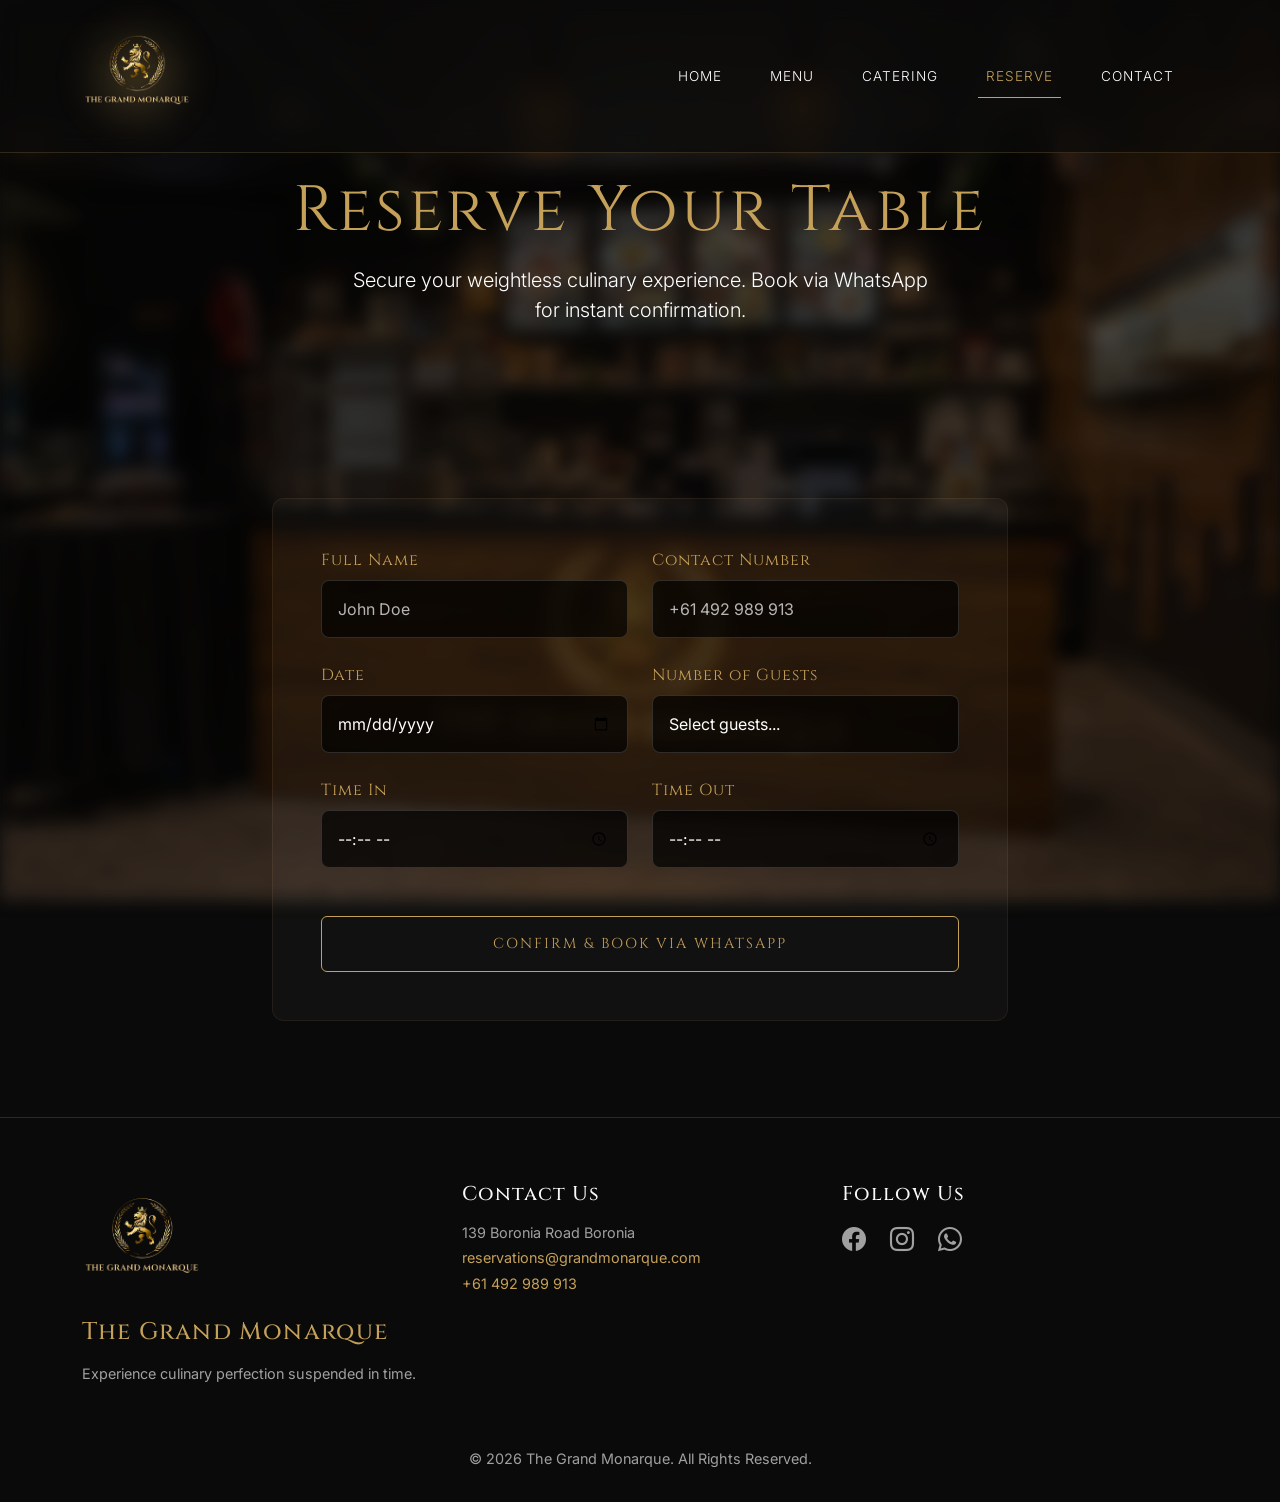
<file: reserve.html>
<!DOCTYPE html>
<html lang="en">

<head>
  <meta charset="UTF-8">
  <meta name="viewport" content="width=device-width, initial-scale=1.0">
  <link rel="icon" type="image/png" href="assets/LOGO.png">
  <title>The Grand Monarque | Reserve</title>
  <link href="https://cdn.jsdelivr.net/npm/bootstrap@5.3.0/dist/css/bootstrap.min.css" rel="stylesheet">
  <!-- Bootstrap Icons -->
  <link rel="stylesheet" href="https://cdn.jsdelivr.net/npm/bootstrap-icons@1.10.5/font/bootstrap-icons.css">
  <link rel="stylesheet" href="css/styles.css">
</head>

<body>

  <!-- Navigation -->
  <nav class="navbar navbar-expand-lg fixed-top navbar-glass ">
    <div class="container">
      <a class="navbar-brand" href="index.html">
        <img src="assets/LOGO.png" alt="The Grand Monarque Logo" class="weightless">
      </a>
      <button class="navbar-toggler" type="button" data-bs-toggle="collapse" data-bs-target="#navbarNav"
        style="filter: invert(1);">
        <span class="navbar-toggler-icon"></span>
      </button>
      <div class="collapse navbar-collapse justify-content-end" id="navbarNav">
        <ul class="navbar-nav">
          <li class="nav-item"><a class="nav-link" href="index.html">Home</a></li>
          <li class="nav-item"><a class="nav-link" href="menu.html">Menu</a></li>
          <li class="nav-item"><a class="nav-link" href="catering.html">Catering</a></li>
          <li class="nav-item"><a class="nav-link active" href="reserve.html">Reserve</a></li>
          <li class="nav-item"><a class="nav-link" href="contact.html">Contact</a></li>
        </ul>
      </div>
    </div>
  </nav>

  <!-- Reservation Header -->
  <header class="hero-catering text-center">
    <div class="container pt-5">
      <h1 class="brand-font display-3 mb-3">Reserve Your Table</h1>
      <p class="lead" style="max-width: 600px; margin: 0 auto;">Secure your weightless culinary experience. Book via
        WhatsApp for instant confirmation.</p>
    </div>
  </header>

  <!-- Booking Form Section -->
  <section class="py-5 mb-5">
    <div class="container">
      <div class="row justify-content-center">
        <div class="col-lg-8 ethereal delay-100">
          <div class="glass-card p-4 p-md-5">
            <form id="bookingForm">
              <div class="row g-4">
                <div class="col-md-6">
                  <label for="name" class="form-label">Full Name</label>
                  <input type="text" class="form-control" id="name" placeholder="John Doe" required>
                </div>
                <div class="col-md-6">
                  <label for="contact" class="form-label">Contact Number</label>
                  <input type="tel" class="form-control" id="contact" placeholder="+61 492 989 913" required>
                </div>

                <div class="col-md-6">
                  <label for="date" class="form-label">Date</label>
                  <input type="date" class="form-control" id="date" required>
                </div>
                <div class="col-md-6">
                  <label for="guests" class="form-label">Number of Guests</label>
                  <select class="form-select" id="guests" required>
                    <option value="" selected disabled>Select guests...</option>
                    <option value="1">1 Person</option>
                    <option value="2">2 People</option>
                    <option value="3">3 People</option>
                    <option value="4">4 People</option>
                    <option value="5+">5+ People</option>
                  </select>
                </div>
                <div class="col-md-6">
                  <label for="timeIn" class="form-label">Time In</label>
                  <input type="time" class="form-control" id="timeIn" required>
                </div>
                <div class="col-md-6">
                  <label for="timeOut" class="form-label">Time Out</label>
                  <input type="time" class="form-control" id="timeOut" required>
                </div>

                <div class="col-12 text-center mt-5">
                  <button type="submit" id="submitBookingBtn" class="btn btn-gold w-100 py-3 weightless"
                    style="animation-delay: -1s;">Confirm & Book via WhatsApp</button>
                </div>
              </div>
            </form>
          </div>
        </div>
      </div>
    </div>
  </section>

 <!-- Footer -->
  <footer class="footer mt-auto">
    <div class="container">
      <div class="row g-4 text-center text-md-start">
        <div class="col-md-4">
          <img src="assets/LOGO.png" alt="The Grand Monarque" class="footer-logo mb-3" style="max-width: 120px;">
          <h4 class="brand-font text-gold mb-3">The Grand Monarque</h4>
          <p class="footer-text">Experience culinary perfection suspended in time.</p>
        </div>
        <div class="col-md-4">
          <h5 class="brand-font text-light mb-3">Contact Us</h5>
          <p class="footer-text mb-1">139 Boronia Road Boronia</p>
          <p class="footer-text mb-1"><a href="mailto:reservations@grandmonarque.com" class="text-gold text-decoration-none">reservations@grandmonarque.com</a></p>
          <p class="footer-text"><a href="tel:+61492989913" class="text-gold text-decoration-none">+61 492 989 913</a></p>
        </div>
        <div class="col-md-4">
          <h5 class="brand-font text-light mb-3">Follow Us</h5>
          <div class="social-icons justify-content-center justify-content-md-start">
            <a href="https://www.facebook.com/share/1JCnJUMaGV/" class="social-icon"><i class="bi bi-facebook"></i></a>
            <a href="https://www.instagram.com/grandmonarque_" class="social-icon"><i class="bi bi-instagram"></i></a>
            <a href="https://wa.me/61492989913" class="social-icon"><i class="bi bi-whatsapp"></i></a>
          </div>
        </div>
      </div>
      <div class="row mt-5">
        <div class="col-12 text-center">
          <p class="footer-text mb-0">© 2026 The Grand Monarque. All Rights Reserved.</p>
        </div>
      </div>
    </div>
  </footer>

  <script src="https://cdn.jsdelivr.net/npm/bootstrap@5.3.0/dist/js/bootstrap.bundle.min.js"></script>
  <script src="js/main.js"></script>
</body>

</html>
</file>
<file: css/styles.css>
@import url('https://fonts.googleapis.com/css2?family=Cinzel:wght@400;600;700&family=Inter:wght@300;400;500&display=swap');

:root {
  --color-bg: #0a0a0a;
  --color-gold: #c5a059;
  --color-gold-hover: #e0be77;
  --color-text: #ffffff;
  --color-text-muted: #a0a0a0;

  --font-serif: 'Cinzel', serif;
  --font-sans: 'Inter', sans-serif;

  --transition-slow: 0.8s cubic-bezier(0.25, 1, 0.5, 1);
  --transition-fast: 0.3s ease;
}

html {
  overflow-x: hidden;
  width: 100%;
}

body {
  background-color: var(--color-bg);
  color: var(--color-text);
  font-family: var(--font-sans);
  margin: 0;
  padding: 0;
  overflow-x: hidden;
  max-width: 100%;
  -webkit-font-smoothing: antialiased;
  position: relative;
}

body::before {
  content: '';
  position: fixed;
  top: 0;
  left: 0;
  width: 100%;
  height: 100%;
  background-image: url('../assets/Background.jpeg');
  background-size: cover;
  background-position: center;
  background-repeat: no-repeat;
  filter: blur(8px) brightness(0.4);
  opacity: 0.7;
  z-index: -1;
  pointer-events: none;
}

h1,
h2,
h3,
h4,
h5,
h6,
.brand-font {
  font-family: var(--font-serif);
  color: var(--color-gold);
  letter-spacing: 0.05em;
}

/* Glassmorphism Header */
.navbar-glass {
  background: rgba(10, 10, 10, 0.7);
  backdrop-filter: blur(12px);
  -webkit-backdrop-filter: blur(12px);
  border-bottom: 1px solid rgba(197, 160, 89, 0.2);
  padding: 1rem 0;
  transition: var(--transition-fast);
}

.navbar-brand {
  position: relative;
  display: inline-block;
}

.navbar-brand::before {
  content: '';
  position: absolute;
  left: 50%;
  top: 50%;
  transform: translate(-50%, -50%);
  width: 140px;
  height: 140px;
  border-radius: 50%;
  background: radial-gradient(circle at center, rgba(197,160,89,0.45) 0%, rgba(197,160,89,0.18) 25%, rgba(197,160,89,0.06) 50%, transparent 70%);
  filter: blur(18px);
  z-index: 1;
  pointer-events: none;
  opacity: 0.95;
  animation: logoGlow 4s ease-in-out infinite;
}

.navbar-brand img {
  height: 110px;
  object-fit: contain;
  position: relative;
  z-index: 2;
  transition: transform 0.3s ease, box-shadow 0.3s ease, filter 0.3s ease;
  will-change: transform, box-shadow;
}

@keyframes logoGlow {
  0% {
    transform: translate(-50%, -50%) scale(0.98);
    opacity: 0.75;
  }
  50% {
    transform: translate(-50%, -50%) scale(1.06);
    opacity: 1;
  }
  100% {
    transform: translate(-50%, -50%) scale(0.98);
    opacity: 0.75;
  }
}

.navbar-brand img:hover {
  transform: scale(1.08);
}

/* Reduce logo and glow size on very small screens */
@media (max-width: 576px) {
  .navbar-brand::before {
    width: 96px;
    height: 96px;
    filter: blur(12px);
  }
  .navbar-brand img {
    height: 72px;
  }
}

.nav-link {
  color: var(--color-text) !important;
  font-family: var(--font-sans);
  font-weight: 300;
  text-transform: uppercase;
  letter-spacing: 1px;
  font-size: 0.85rem;
  margin: 0 1rem;
  transition: var(--transition-fast);
  position: relative;
}

.nav-link:hover,
.nav-link.active {
  color: var(--color-gold) !important;
}

.nav-link::after {
  content: '';
  position: absolute;
  width: 0;
  height: 1px;
  bottom: -4px;
  left: 50%;
  background-color: var(--color-gold);
  transition: width 0.3s ease, left 0.3s ease;
}

.nav-link:hover::after,
.nav-link.active::after {
  width: 100%;
  left: 0;
}

/* Custom Buttons */
.btn-gold {
  background-color: transparent;
  color: var(--color-gold);
  border: 1px solid var(--color-gold);
  font-family: var(--font-serif);
  padding: 0.75rem 2rem;
  transition: var(--transition-fast);
  text-transform: uppercase;
  letter-spacing: 2px;
  font-size: 0.9rem;
}

.btn-gold:hover {
  background-color: var(--color-gold);
  color: var(--color-bg);
  box-shadow: 0 0 20px rgba(197, 160, 89, 0.4);
}

/* Antigravity / Weightless Animation */
@keyframes weightless {
  0% {
    transform: translateY(0) rotate(0deg);
  }

  50% {
    transform: translateY(-15px) rotate(1.5deg);
  }

  100% {
    transform: translateY(0) rotate(0deg);
  }
}

.weightless {
  animation: weightless 8s infinite ease-in-out;
  will-change: transform;
}

.weightless-delay-1 {
  animation-delay: -2s;
}

.weightless-delay-2 {
  animation-delay: -4s;
}

.weightless-delay-3 {
  animation-delay: -6s;
}

/* Ethereal Transitions (Scroll Reveal) */
.ethereal {
  opacity: 0;
  transform: translateY(45px);
  transition: opacity 0.9s cubic-bezier(0.215, 0.61, 0.355, 1), transform 0.9s cubic-bezier(0.215, 0.61, 0.355, 1);
  will-change: opacity, transform;
}

.ethereal.visible {
  opacity: 1;
  transform: translateY(0);
}

.ethereal.delay-100 {
  transition-delay: 0.1s;
}

.ethereal.delay-200 {
  transition-delay: 0.2s;
}

.ethereal.delay-300 {
  transition-delay: 0.3s;
}

.delay-100 {
  transition-delay: 100ms;
}

.delay-200 {
  transition-delay: 200ms;
}

.delay-300 {
  transition-delay: 300ms;
}

/* Hero Section */
.hero-section {
  min-height: 100vh;
  display: flex;
  align-items: center;
  justify-content: center;
  position: relative;
  overflow: hidden;
  padding-top: 80px;
}

/* Hero logo (centered above main heading) */
.hero-logo-wrapper {
  position: relative;
  display: flex;
  justify-content: center;
  align-items: center;
  margin-bottom: 0.5rem;
}

.hero-logo-wrapper::before {
  content: '';
  position: absolute;
  left: 50%;
  top: 50%;
  transform: translate(-50%, -50%);
  width: 220px;
  height: 220px;
  border-radius: 50%;
  background: radial-gradient(circle at center, rgba(197,160,89,0.45) 0%, rgba(197,160,89,0.18) 30%, rgba(197,160,89,0.06) 55%, transparent 75%);
  filter: blur(20px);
  z-index: 1;
  pointer-events: none;
  animation: heroLogoPulse 4s ease-in-out infinite;
}

.hero-logo {
  position: relative;
  z-index: 2;
  width: 160px;
  height: auto;
  display: block;
  border-radius: 50%;
  box-shadow: 0 28px 60px rgba(0,0,0,0.6), 0 10px 30px rgba(197,160,89,0.18);
  transition: transform 0.35s ease, box-shadow 0.35s ease;
}

.hero-logo:hover {
  transform: scale(1.05);
  box-shadow: 0 36px 80px rgba(0,0,0,0.65), 0 14px 40px rgba(197,160,89,0.26);
}

/* Homepage top hero logo (fluid width so it never overflows on small screens) */
.hero-top-logo {
  width: clamp(160px, 45vw, 500px);
  max-width: 100%;
  height: auto;
  filter:
    drop-shadow(3px 3px 2px rgba(0, 0, 0, 0.35))
    drop-shadow(6px 6px 5px rgba(0, 0, 0, 0.25))
    drop-shadow(-1px -1px 1px rgba(0, 0, 0, 0.6));
  transform: perspective(800px) rotateX(2deg);
  transition: all 0.3s ease;
}

@keyframes heroLogoPulse {
  0% { transform: translate(-50%, -50%) scale(0.98); opacity: 0.85; }
  50% { transform: translate(-50%, -50%) scale(1.04); opacity: 1; }
  100% { transform: translate(-50%, -50%) scale(0.98); opacity: 0.85; }
}

@media (max-width: 768px) {
  .hero-logo-wrapper::before { width: 140px; height: 140px; filter: blur(14px); }
  .hero-logo { width: 110px; }
  .brand-font.display-1 { font-size: 2.2rem; }
}

@media (max-width: 480px) {
  .hero-section { padding-top: 100px; }
  .hero-top-logo { width: clamp(140px, 55vw, 220px); }
  .hero-subtitle { letter-spacing: 2px; font-size: 0.95rem; }
}

.hero-content {
  position: relative;
  z-index: 2;
  text-align: center;
}

.hero-subtitle {
  font-size: 1.1rem;
  letter-spacing: 4px;
  text-transform: uppercase;
  color: var(--color-text-muted);
  margin-bottom: 2rem;
}

.floating-bg-item {
  position: absolute;
  opacity: 0.4;
  z-index: 1;
  filter: blur(2px) drop-shadow(0 10px 20px rgba(0, 0, 0, 0.5));
}

.bg-item-1 {
  top: 15%;
  left: 5%;
  width: 300px;
}

.bg-item-2 {
  bottom: 10%;
  right: 5%;
  width: 400px;
}

/* Menu Sections */
.menu-category-title {
  text-align: center;
  margin: 4rem 0 3rem;
  font-size: 2.5rem;
  position: relative;
}

.menu-category-title::after {
  content: '';
  display: block;
  width: 60px;
  height: 2px;
  background-color: var(--color-gold);
  margin: 1rem auto 0;
}

.menu-item {
  margin-bottom: 2.5rem;
  border-bottom: 1px solid rgba(255, 255, 255, 0.05);
  padding-bottom: 1.5rem;
}

.menu-item-header {
  display: flex;
  justify-content: space-between;
  align-items: baseline;
  margin-bottom: 0.5rem;
}

.menu-item-name {
  font-family: var(--font-serif);
  font-size: 1.3rem;
  color: var(--color-text);
  margin: 0;
}

.menu-item-price {
  font-family: var(--font-serif);
  color: var(--color-gold);
  font-size: 1.2rem;
}

.menu-item-desc {
  color: var(--color-text-muted);
  font-size: 0.95rem;
  line-height: 1.6;
  margin: 0;
}

/* Featured Cards (Menu, Catering) */
.glass-card {
  position: relative;
  background: rgba(255, 255, 255, 0.03);
  border: 1px solid rgba(197, 160, 89, 0.1);
  border-radius: 12px;
  padding: 2rem;
  height: 100%;
  transition: var(--transition-fast);
}

.glass-card:hover {
  background: rgba(255, 255, 255, 0.06);
  border-color: rgba(197, 160, 89, 0.4);
  transform: translateY(-5px);
}

.glass-card img {
  width: 100%;
  height: auto;
  border-radius: 8px;
  margin-bottom: 1.5rem;
}

/* Map overlay actions inside the glass card */
.map-actions {
  position: absolute;
  top: 12px;
  right: 12px;
  z-index: 3;
}

.map-fallback-note {
  position: absolute;
  left: 12px;
  bottom: 12px;
  z-index: 3;
  color: var(--color-text-muted);
  font-size: 0.9rem;
}

/* Leaflet / Map styles */
.map-wrapper {
  height: 100%;
  padding: 0;
}

#map {
  width: 100%;
  height: 100%;
  border-radius: 8px;
  z-index: 1;
}

/* Forms */
.form-control,
.form-select {
  background-color: rgba(255, 255, 255, 0.05);
  border: 1px solid rgba(255, 255, 255, 0.1);
  color: var(--color-text);
  padding: 1rem;
  border-radius: 8px;
  transition: var(--transition-fast);
}

.form-control:focus,
.form-select:focus {
  background-color: rgba(255, 255, 255, 0.08);
  border-color: var(--color-gold);
  color: var(--color-text);
  box-shadow: 0 0 10px rgba(197, 160, 89, 0.2);
}

.form-label {
  color: var(--color-gold);
  font-family: var(--font-serif);
  letter-spacing: 1px;
}

/* Footer */
.footer {
  border-top: 1px solid rgba(197, 160, 89, 0.2);
  padding: 4rem 0 2rem;
  margin-top: 4rem;
  background: #0a0a0a;
}

.footer-logo {
  max-width: 150px;
  margin-bottom: 1.5rem;
}

.footer-text {
  color: var(--color-text-muted);
  font-size: 0.9rem;
}

.text-gold {
  color: var(--color-gold) !important;
}

.social-icons {
  display: flex;
  gap: 1.5rem;
  margin-top: 1rem;
}

.social-icon {
  color: var(--color-text-muted);
  font-size: 1.5rem;
  transition: var(--transition-fast);
}

.social-icon:hover {
  color: var(--color-gold);
  text-shadow: 0 0 10px rgba(197, 160, 89, 0.6);
}

/* Home Hero Specific */
.hero-home {
  background: linear-gradient(rgba(10, 10, 10, 0.7), rgba(10, 10, 10, 0.9)), url('../assets/hero-ambiance.png') center/cover no-repeat;
}

.hero-catering {
  min-height: 50vh;
  display: flex;
  align-items: center;
  justify-content: center;
}

.floating-particles {
  position: absolute;
  top: 0;
  left: 0;
  width: 100%;
  height: 100%;
  background-image: radial-gradient(circle at 50% 50%, rgba(197, 160, 89, 0.05) 1px, transparent 1px);
  background-size: 40px 40px;
  animation: floatParticles 20s linear infinite;
  z-index: 0;
  pointer-events: none;
}

@keyframes floatParticles {
  0% {
    transform: translateY(0);
  }

  100% {
    transform: translateY(-40px);
  }
}

/* Table Selection Grid */
.table-grid {
  display: grid;
  grid-template-columns: repeat(auto-fit, minmax(80px, 1fr));
  gap: 1rem;
  margin-top: 1.5rem;
}

.table-btn {
  background: rgba(255, 255, 255, 0.05);
  border: 1px solid rgba(197, 160, 89, 0.3);
  color: var(--color-text);
  padding: 1rem;
  border-radius: 8px;
  cursor: pointer;
  transition: var(--transition-fast);
  text-align: center;
  font-family: var(--font-serif);
}

.table-btn:hover:not(:disabled) {
  background: rgba(197, 160, 89, 0.2);
  border-color: var(--color-gold);
}

.table-btn.selected {
  background: var(--color-gold);
  color: var(--color-bg);
  box-shadow: 0 0 15px rgba(197, 160, 89, 0.4);
}

.table-btn:disabled {
  background: rgba(255, 255, 255, 0.02);
  border-color: rgba(255, 255, 255, 0.05);
  color: rgba(255, 255, 255, 0.2);
  cursor: not-allowed;
  position: relative;
}

.table-btn:disabled::after {
  content: 'Booked';
  position: absolute;
  top: 50%;
  left: 50%;
  transform: translate(-50%, -50%) rotate(-15deg);
  font-size: 0.7rem;
  color: #ff4d4d;
  font-weight: bold;
  text-transform: uppercase;
  letter-spacing: 1px;
}

.order-item-row {
  gap: 1rem;
  margin-bottom: 1rem;
}

.order-item-select,
.order-item-row .form-control {
  background-color: rgba(0, 0, 0, 0.7);
  color: white;
  border: 1px solid rgba(255, 255, 255, 0.15);
}

.order-item-select option,
.order-item-row .form-control option {
  background-color: rgba(0, 0, 0, 0.7);
  color: white;
}

.order-item-row .form-control::placeholder,
.order-item-row .form-select::placeholder {
  color: rgba(255, 255, 255, 0.7);
}

.glass-card .form-control,
.glass-card .form-select {
  background: rgba(0, 0, 0, 0.7);
  color: white;
  border: 1px solid rgba(255, 255, 255, 0.15);
}

.glass-card .form-control::placeholder,
.glass-card .form-select::placeholder {
  color: rgba(255, 255, 255, 0.7);
}

.order-summary {
  min-height: 100%;
}

.order-map {
  border: 1px solid rgba(255, 255, 255, 0.08);
}

#orderMap {
  width: 100%;
  min-height: 260px;
}

.order-summary .form-label {
  color: var(--color-text);
}

.order-summary .form-control,
.order-summary .form-select {
  background: rgba(0, 0, 0, 0.4);
  color: white;
  border-color: rgba(255, 255, 255, 0.1);
}

.order-summary .form-control::placeholder,
.order-summary .form-select::placeholder {
  color: rgba(255, 255, 255, 0.7);
}

.order-summary .form-control:focus,
.order-summary .form-select:focus {
  background: rgba(0, 0, 0, 0.6);
  border-color: var(--color-gold);
  color: white;
  box-shadow: 0 0 0 0.2rem rgba(197, 160, 89, 0.25);
}

#tableNo option {
  background: rgba(0, 0, 0, 0.9);
  color: white;
}

.order-summary .btn {
  letter-spacing: 1px;
}

/* Dashboard Table */
.table-dark {
  background-color: rgba(25, 25, 25, 0.8);
  color: var(--color-text);
}

.table-dark th {
  color: var(--color-gold);
  border-color: rgba(197, 160, 89, 0.3);
}

.table-dark td {
  border-color: rgba(255, 255, 255, 0.1);
}

/* ==========================================================================
   Antigravity Rewrite Styles
   ========================================================================== */

/* 1. Global Background - Hide crossfade container */
.bg-crossfade-container,
.bg-layer,
.bg-overlay {
  display: none !important;
}

/* ==========================================================================
   Professional Menu Gallery & Modal
   ========================================================================== */

@keyframes float {
  0% {
    transform: translateY(0px);
  }

  50% {
    transform: translateY(-30px);
  }

  100% {
    transform: translateY(0px);
  }
}

.antigravity-float {
  animation: float 4s infinite ease-in-out;
  cursor: zoom-in;
  transition: filter 0.3s ease, transform 0.3s ease;
  will-change: transform;
}

.antigravity-float:hover {
  filter: brightness(1.6) drop-shadow(0 20px 40px rgba(201, 162, 78, 0.2));
}

.menu-gallery-img {
  border-radius: 12px;
  max-width: 100%;
  height: auto;
  box-shadow: 0 10px 30px rgba(0, 0, 0, 0.5);
  border: 1px solid rgba(255, 255, 255, 0.05);
}

.image-modal {
  position: fixed;
  inset: 0;
  z-index: 3000;
  background-color: rgba(0, 0, 0, 0.85);
  backdrop-filter: blur(5px);
  -webkit-backdrop-filter: blur(5px);
  display: flex;
  justify-content: center;
  align-items: center;
  cursor: zoom-out;
}

.image-modal .modal-content {
  max-height: 90vh;
  max-width: 90vw;
  object-fit: contain;
  animation: modalZoom 0.3s cubic-bezier(0.4, 0, 0.2, 1);
  border-radius: 8px;
  box-shadow: 0 20px 50px rgba(0, 0, 0, 0.8);
  background: transparent;
}

@keyframes modalZoom {
  from {
    transform: scale(0.9);
    opacity: 0;
  }

  to {
    transform: scale(1);
    opacity: 1;
  }
}

.modal-close {
  position: absolute;
  top: 20px;
  right: 35px;
  color: #fff;
  font-size: 40px;
  font-weight: bold;
  cursor: pointer;
  z-index: 3010;
  transition: color 0.3s ease;
}

.modal-close:hover {
  color: var(--color-gold);
}

.bg-overlay {
  position: absolute;
  top: 0;
  left: 0;
  width: 100%;
  height: 100%;
  background: rgba(10, 10, 10, 0.5);
  /* Dark elegant overlay */
}

/* 2. Hero Section Adjustments */
.antigravity-hero {
  min-height: 100vh;
  display: flex;
  align-items: center;
  justify-content: center;
  padding-top: 100px;
}

.gold-accent {
  color: #C9A24E;
  text-shadow: 0 4px 15px rgba(201, 162, 78, 0.3);
}

/* 3. Infinite Horizontal Food Carousel */
.carousel-marquee-wrapper {
  width: 100%;
  overflow: hidden;
  background: rgba(0, 0, 0, 0.5);
  padding: 2rem 0;
  border-top: 1px solid rgba(201, 162, 78, 0.2);
  border-bottom: 1px solid rgba(201, 162, 78, 0.2);
  white-space: nowrap;
  position: relative;
}

.carousel-marquee {
  display: inline-flex;
  align-items: center;
  gap: 2rem;
  animation: scrollMarquee 25s linear infinite;
  will-change: transform;
  /* Add this: */
  padding-right: 0;
  margin-right: 0;
}

.carousel-marquee img {
  height: 250px;
  width: auto;
  border-radius: 12px;
  object-fit: cover;
  flex-shrink: 0;
  box-shadow: 0 10px 30px rgba(0, 0, 0, 0.5);
  border: 1px solid rgba(255, 255, 255, 0.1);
}

@keyframes scrollMarquee {
  0% {
    transform: translateX(0);
  }

  100% {
    transform: translateX(-25%);
  }
}

/* 4. Antigravity Meal Sections */
.antigravity-meals-section {
  padding-top: 5rem;
  padding-bottom: 8rem;
}

.meal-row {
  margin-bottom: 6rem;
}

.meal-img {
  max-width: 90%;
  filter: drop-shadow(0 20px 30px rgba(0, 0, 0, 0.6));
}

@keyframes floatY {
  0% {
    transform: translateY(0px);
  }

  50% {
    transform: translateY(-40px);
  }

  100% {
    transform: translateY(0px);
  }
}

.float {
  animation: floatY 4s ease-in-out infinite;
  will-change: transform;
}

.meal-highlights li {
  padding: 0.5rem 0;
  border-bottom: 1px solid rgba(255, 255, 255, 0.05);
}

/* 5. Sticky CTA */
.sticky-order-cta {
  position: fixed;
  bottom: 30px;
  left: 50%;
  transform: translateX(-50%);
  background: linear-gradient(135deg, #e0be77, #C9A24E);
  color: #0a0a0a;
  font-family: var(--font-serif);
  font-weight: bold;
  padding: 1rem 3rem;
  border-radius: 50px;
  text-decoration: none;
  letter-spacing: 2px;
  box-shadow: 0 10px 25px rgba(201, 162, 78, 0.4);
  z-index: 1000;
  transition: all 0.3s ease;
  border: 1px solid rgba(255, 255, 255, 0.3);
}

.sticky-order-cta:hover {
  transform: translateX(-50%) translateY(-5px);
  box-shadow: 0 15px 35px rgba(201, 162, 78, 0.6);
  color: #000;
}

/* Scroll-to-Reveal Animation */
.reveal-left {
  opacity: 0;
  transform: translateX(-100px);
  transition: opacity 1s ease-out, transform 1s ease-out;
  will-change: opacity, transform;
}

.reveal-left.active {
  opacity: 1;
  transform: translateX(0);
}

.reveal-right {
  opacity: 0;
  transform: translateX(100px);
  transition: opacity 1s ease-out, transform 1s ease-out;
  will-change: opacity, transform;
}

.reveal-right.active {
  opacity: 1;
  transform: translateX(0);
}

/* ==========================================================================
   Menu Page - Horizontal Scrolling Glassmorphism Gallery
   ========================================================================== */
.gallery-glass-wrapper {
  position: relative;
  display: flex;
  align-items: center;
  gap: 1rem;
}

.gallery-scroll-track {
  display: flex;
  gap: 1.5rem;
  overflow-x: auto;
  scroll-behavior: smooth;
  padding: 1rem 0.5rem 1.5rem;
  cursor: grab;
  -webkit-overflow-scrolling: touch;
  scrollbar-width: none;
}

.gallery-scroll-track::-webkit-scrollbar {
  display: none;
}

.gallery-scroll-track.dragging {
  cursor: grabbing;
  scroll-behavior: auto;
}

.gallery-glass-item {
  flex: 0 0 auto;
  width: 280px;
  background: rgba(255, 255, 255, 0.06);
  border: 1px solid rgba(197, 160, 89, 0.18);
  border-radius: 18px;
  backdrop-filter: blur(14px);
  -webkit-backdrop-filter: blur(14px);
  padding: 0.6rem;
  box-shadow: 0 15px 35px rgba(0, 0, 0, 0.45);
  transition: transform 0.4s ease, border-color 0.4s ease, box-shadow 0.4s ease, background 0.4s ease;
}

.gallery-glass-item:hover {
  transform: translateY(-8px) scale(1.03);
  border-color: rgba(197, 160, 89, 0.55);
  background: rgba(255, 255, 255, 0.1);
  box-shadow: 0 25px 50px rgba(0, 0, 0, 0.6), 0 0 25px rgba(197, 160, 89, 0.15);
}

.gallery-glass-item img {
  width: 100%;
  height: 320px;
  object-fit: cover;
  border-radius: 12px;
  display: block;
  user-select: none;
  -webkit-user-drag: none;
  animation: none !important;
}

.gallery-nav-btn {
  flex: 0 0 auto;
  width: 48px;
  height: 48px;
  border-radius: 50%;
  background: rgba(255, 255, 255, 0.06);
  border: 1px solid rgba(197, 160, 89, 0.3);
  backdrop-filter: blur(10px);
  -webkit-backdrop-filter: blur(10px);
  color: var(--color-gold);
  font-size: 1.2rem;
  display: flex;
  align-items: center;
  justify-content: center;
  cursor: pointer;
  transition: var(--transition-fast);
  z-index: 2;
}

.gallery-nav-btn:hover {
  background: var(--color-gold);
  color: var(--color-bg);
  box-shadow: 0 0 20px rgba(197, 160, 89, 0.4);
}

.gallery-nav-btn:disabled {
  opacity: 0.3;
  cursor: not-allowed;
  pointer-events: none;
}

@media (max-width: 576px) {
  .gallery-glass-item {
    width: 220px;
  }

  .gallery-glass-item img {
    height: 260px;
  }

  .gallery-nav-btn {
    width: 40px;
    height: 40px;
    font-size: 1rem;
  }
}

/* ==========================================================================
   Menu Page - "Our Special Packages" Deals Menu Flipbook
   ========================================================================== */
.deals-toggle-btn {
  display: inline-flex;
  align-items: center;
}

.deals-toggle-icon {
  transition: transform 0.35s ease;
  font-size: 0.8rem;
}

.deals-toggle-btn[aria-expanded="true"] .deals-toggle-icon {
  transform: rotate(180deg);
}

.deals-flipbook-wrapper {
  max-width: 640px;
  margin: 0 auto;
}

.deals-flipbook {
  display: flex;
  align-items: center;
  justify-content: center;
  gap: 1rem;
}

.deals-flip-stage {
  position: relative;
  width: min(380px, 72vw);
  aspect-ratio: 1413 / 2000;
  perspective: 2200px;
}

.deals-page {
  position: absolute;
  inset: 0;
  border-radius: 10px;
  overflow: hidden;
  border: 1px solid rgba(197, 160, 89, 0.3);
  box-shadow: 0 20px 45px rgba(0, 0, 0, 0.6);
  background: #0a0a0a;
  backface-visibility: hidden;
  -webkit-backface-visibility: hidden;
  transform-origin: left center;
  transform: rotateY(0deg);
  transition: transform 0.9s cubic-bezier(0.645, 0.045, 0.355, 1);
}

.deals-page img {
  width: 100%;
  height: 100%;
  object-fit: contain;
  display: block;
  user-select: none;
  -webkit-user-drag: none;
}

.deals-page-indicator {
  display: flex;
  align-items: center;
  justify-content: center;
  gap: 0.6rem;
  margin-top: 1.25rem;
}

.deals-dot {
  width: 9px;
  height: 9px;
  border-radius: 50%;
  border: 1px solid rgba(197, 160, 89, 0.5);
  background: transparent;
  cursor: pointer;
  transition: var(--transition-fast);
}

.deals-dot.active {
  background: var(--color-gold);
  box-shadow: 0 0 10px rgba(197, 160, 89, 0.6);
}

@media (max-width: 576px) {
  .deals-flipbook {
    gap: 0.5rem;
  }

  .deals-flip-stage {
    width: min(280px, 62vw);
  }
}
</file>
